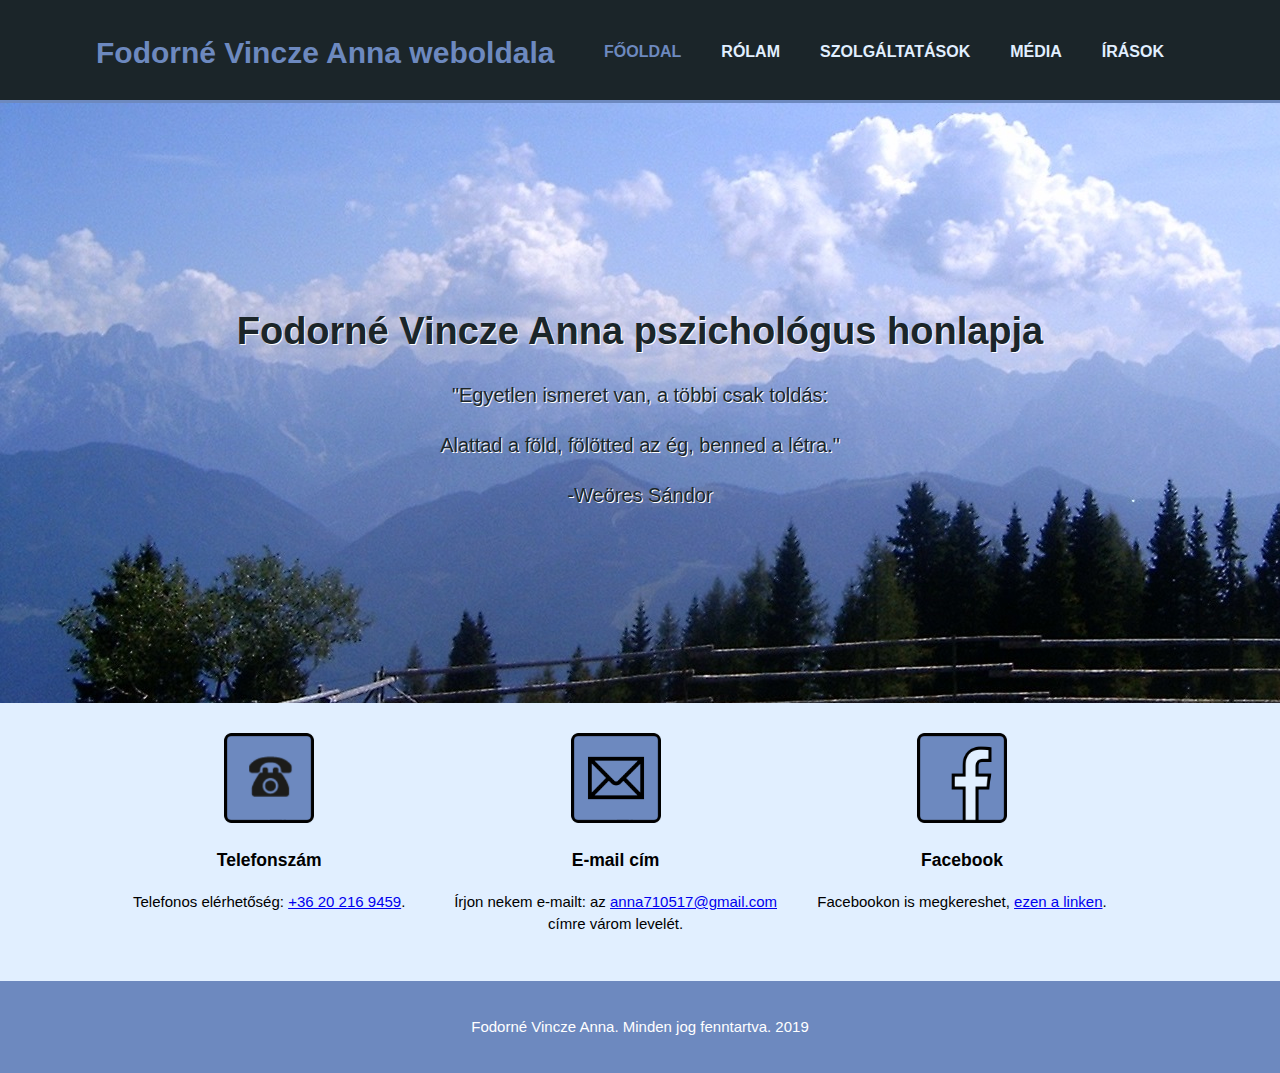
<file: index.html>
<!DOCTYPE html>
<html lang="en" dir="ltr">
  <head>
    <meta charset="utf-8">
    <meta name="viewport" content="width=device-width">
    <meta name="description" content="Gyógyulás daganatos betegeknek">
    <meta name="keywords" content="rák, daganat, Simonton, gyógyulás, pszichológia, pszichológus, segítség">
    <meta name="author" content="Fodorné Vincze Anna">
    <title>Fodorné Vincze Anna weblapja</title>
    <link rel="stylesheet" href="./css/style.css">
  </head>
  <body>
    <header>
      <div class="container">
        <div id="branding">
          <h1><span class="highlight">Fodorné Vincze Anna weboldala</span></h1>
        </div>
        <nav>
          <ul>
            <li class="current"><a href="index.html">Főoldal</a></li>
            <li><a href="rolam.html">Rólam</a></li>
            <li><a href="szolgaltatasok.html">Szolgáltatások</a></li>
            <li><a href="media.html">Média</a></li>
            <li><a href="irasok.html">Írások</a></li>
          </ul>
        </nav>
      </div>
    </header>

    <section id="showcase">
      <div class="container">
        <h1>Fodorné Vincze Anna pszichológus honlapja</h1>
        <p>"Egyetlen ismeret van, a többi csak toldás:</p>
        <p>Alattad a föld, fölötted az ég, benned a létra."</p>
        <p>-Weöres Sándor </p>

      </div>
    </section>

    <section id="boxes">
      <div class="container">
        <div class="box">
          <img src="./img/telefon.png">
          <h3>Telefonszám</h3>
          <p>Telefonos elérhetőség: <a href="tel:+36-20-216-9459">+36 20 216 9459</a>.</p>
        </div>
        <div class="box">
          <img src="./img/email.png">
          <h3>E-mail cím</h3>
          <p>Írjon nekem e-mailt: az <a href="mailto:anna710517@gmail.com" target="_top">anna710517@gmail.com</a> címre várom levelét.</p>
        </div>
        <div class="box">
          <img src="./img/facebook.png">
          <h3>Facebook</h3>
          <p>Facebookon is megkereshet, <a href="https://www.facebook.com/anna.fodornevincze" target="_blank">ezen a linken</a>.</p>
        </div>
      </div>
    </section>
    <footer>
      <p>Fodorné Vincze Anna. Minden jog fenntartva. 2019</P>
    </footer>
  </body>
</html>
</file>
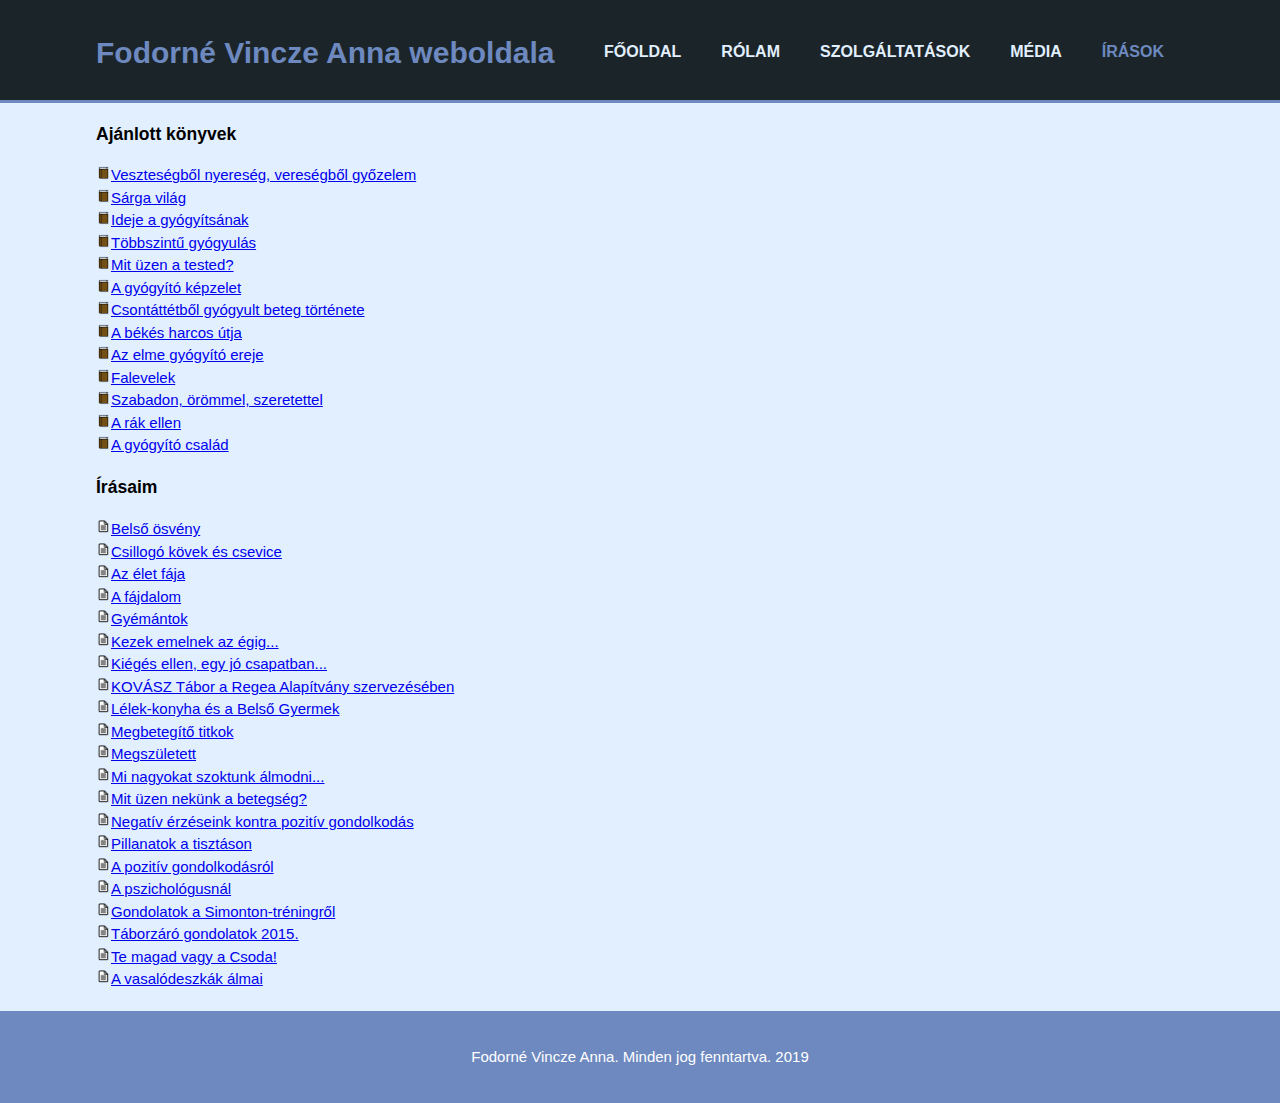
<file: irasok.html>
<!DOCTYPE html>
<html lang="en" dir="ltr">
  <head>
    <meta charset="utf-8">
    <meta name="viewport" content="width=device-width">
    <meta name="description" content="Gyógyulás daganatos betegeknek">
    <meta name="keywords" content="rák, daganat, Simonton, gyógyulás, pszichológia, pszichológus, segítség">
    <meta name="author" content="Fodorné Vincze Anna">
    <title>Fodorné Vincze Anna weblapja</title>
    <link rel="stylesheet" href="./css/style.css">
  </head>
  <body>
    <header>
      <div class="container">
        <div id="branding">
          <h1><span class="highlight">Fodorné Vincze Anna weboldala</span></h1>
        </div>
        <nav>
          <ul>
            <li><a href="index.html">Főoldal</a></li>
            <li><a href="rolam.html">Rólam</a></li>
            <li><a href="szolgaltatasok.html">Szolgáltatások</a></li>
            <li><a href="media.html">Média</a></li>
            <li class="current"><a href="irasok.html">Írások</a></li>
          </ul>
        </nav>
      </div>
    </header>

    <section>
      <div class="container">
            <ul>
              <h3>Ajánlott könyvek</h3>
                <li><a href="./books/ABSS-vesztesegbol.pdf" target="_blank"><img src="./img/book.png" height="15" width="15">Veszteségből nyereség, vereségből győzelem</a></li>
                <li><a href="./books/AS-sargavilag.pdf" target="_blank"><img src="./img/book.png" height="15" width="15">Sárga világ</a></li>
                <li><a href="./books/BB-ideje.pdf" target="_blank"><img src="./img/book.png" height="15" width="15">Ideje a gyógyítsának</a></li>
                <li><a href="./books/BB-tobbszintu.pdf" target="_blank"><img src="./img/book.png" height="15" width="15">Többszintű gyógyulás</a></li>
                <li><a href="./books/BL-mituzen.pdf" target="_blank"><img src="./img/book.png" height="15" width="15">Mit üzen a tested?</a></li>
                <li><a href="./books/CS-gyogyito.pdf" target="_blank"><img src="./img/book.png" height="15" width="15">A gyógyító képzelet</a></li>
                <li><a href="./books/csontattet.pdf" target="_blank"><img src="./img/book.png" height="15" width="15">Csontáttétből gyógyult beteg története</a></li>
                <li><a href="./books/DM-bekesharcos.pdf" target="_blank"><img src="./img/book.png" height="15" width="15">A békés harcos útja</a></li>
                <li><a href="./books/DRH-azelme.pdf" target="_blank"><img src="./img/book.png" height="15" width="15">Az elme gyógyító ereje</a></li>
                <li><a href="./books/falevelek.pdf" target="_blank"><img src="./img/book.png" height="15" width="15">Falevelek</a></li>
                <li><a href="./books/NO-szabadon.pdf" target="_blank"><img src="./img/book.png" height="15" width="15">Szabadon, örömmel, szeretettel</a></li>
                <li><a href="./books/DSS-rakellen.pdf" target="_blank"><img src="./img/book.png" height="15" width="15">A rák ellen</a></li>
                <li><a href="./books/SS-gyogyito.pdf" target="_blank"><img src="./img/book.png" height="15" width="15">A gyógyító család</a></li>
            </ul>
            <ul>
              <h3>Írásaim</h3>
                <li><a href="./writings/belsoosveny.pdf" target="_blank"><img src="./img/page.png" height="15" width="15">Belső ösvény</a></li>
                <li><a href="./writings/csillogokovek.pdf" target="_blank"><img src="./img/page.png" height="15" width="15">Csillogó kövek és csevice</a></li>
                <li><a href="./writings/eletfaja.pdf" target="_blank"><img src="./img/page.png" height="15" width="15">Az élet fája</a></li>
                <li><a href="./writings/fajdalom.pdf" target="_blank"><img src="./img/page.png" height="15" width="15">A fájdalom</a></li>
                <li><a href="./writings/gyemantok.pdf" target="_blank"><img src="./img/page.png" height="15" width="15">Gyémántok</a></li>
                <li><a href="./writings/kezekemelnek.pdf" target="_blank"><img src="./img/page.png" height="15" width="15">Kezek emelnek az égig...</a></li>
                <li><a href="./writings/kiegesellen.pdf" target="_blank"><img src="./img/page.png" height="15" width="15">Kiégés ellen, egy jó csapatban...</a></li>
                <li><a href="./writings/kovasztabor.pdf" target="_blank"><img src="./img/page.png" height="15" width="15">KOVÁSZ Tábor a Regea Alapítvány szervezésében</a></li>
                <li><a href="./writings/lelekkonyha.pdf" target="_blank"><img src="./img/page.png" height="15" width="15">Lélek-konyha és a Belső Gyermek</a></li>
                <li><a href="./writings/megbetegitotitkok.pdf" target="_blank"><img src="./img/page.png" height="15" width="15">Megbetegítő titkok</a></li>
                <li><a href="./writings/megszuletett.pdf" target="_blank"><img src="./img/page.png" height="15" width="15">Megszületett</a></li>
                <li><a href="./writings/minagyokatszoktunk.pdf" target="_blank"><img src="./img/page.png" height="15" width="15">Mi nagyokat szoktunk álmodni...</a></li>
                <li><a href="./writings/mituzen.pdf" target="_blank"><img src="./img/page.png" height="15" width="15">Mit üzen nekünk a betegség?</a></li>
                <li><a href="./writings/negativerzes.pdf" target="_blank"><img src="./img/page.png" height="15" width="15">Negatív érzéseink kontra pozitív gondolkodás</a></li>
                <li><a href="./writings/pillanatok.pdf" target="_blank"><img src="./img/page.png" height="15" width="15">Pillanatok a tisztáson</a></li>
                <li><a href="./writings/pozitivgondolkodas.pdf" target="_blank"><img src="./img/page.png" height="15" width="15">A pozitív gondolkodásról</a></li>
                <li><a href="./writings/pszichologusnal.pdf" target="_blank"><img src="./img/page.png" height="15" width="15">A pszichológusnál</a></li>
                <li><a href="./writings/simonton.pdf" target="_blank"><img src="./img/page.png" height="15" width="15">Gondolatok a Simonton-tréningről</a></li>
                <li><a href="./writings/taborzaro2015.pdf" target="_blank"><img src="./img/page.png" height="15" width="15">Táborzáró gondolatok 2015.</a></li>
                <li><a href="./writings/tevagyacsoda.pdf" target="_blank"><img src="./img/page.png" height="15" width="15">Te magad vagy a Csoda!</a></li>
                <li><a href="./writings/vasalodeszka.pdf" target="_blank"><img src="./img/page.png" height="15" width="15">A vasalódeszkák álmai</a></li>
            </ul>
      </div>
    </section>
    <footer>
      <p>Fodorné Vincze Anna. Minden jog fenntartva. 2019</P>
    </footer>
  </body>
</html>
</file>
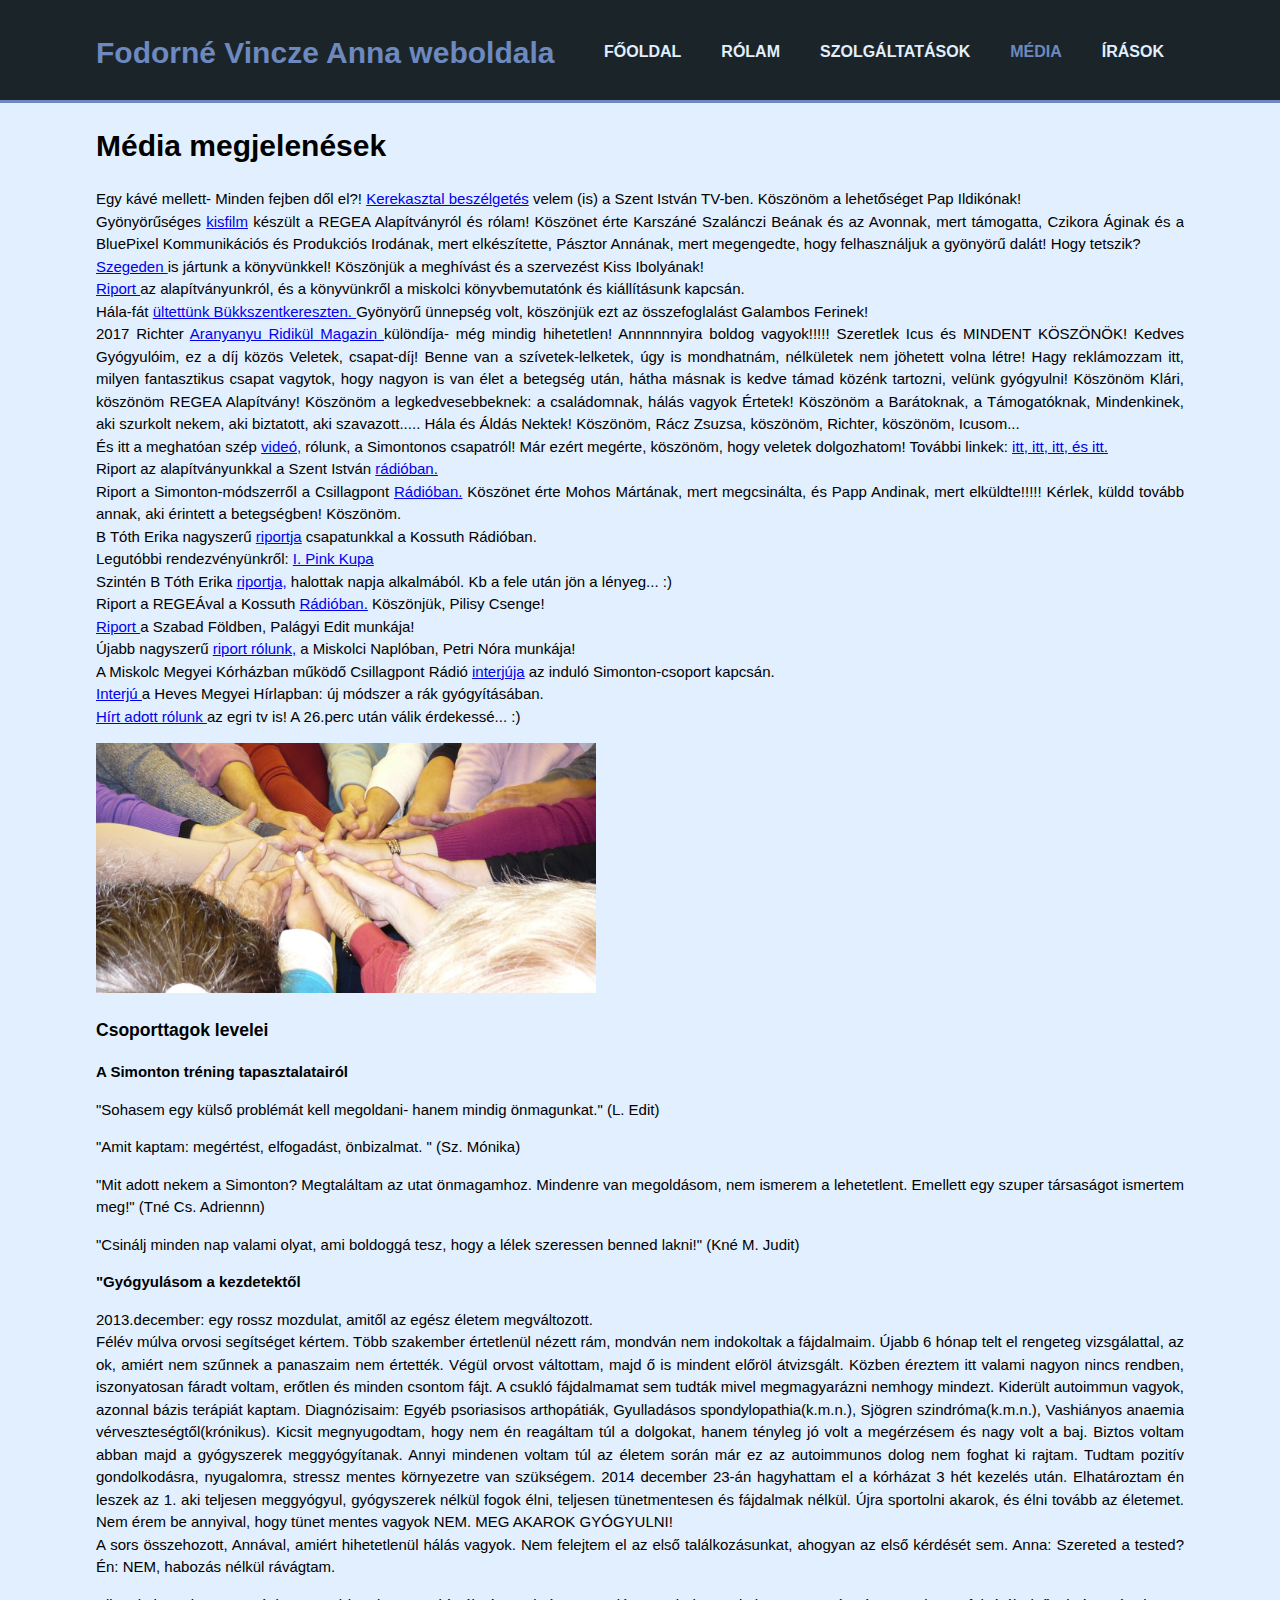
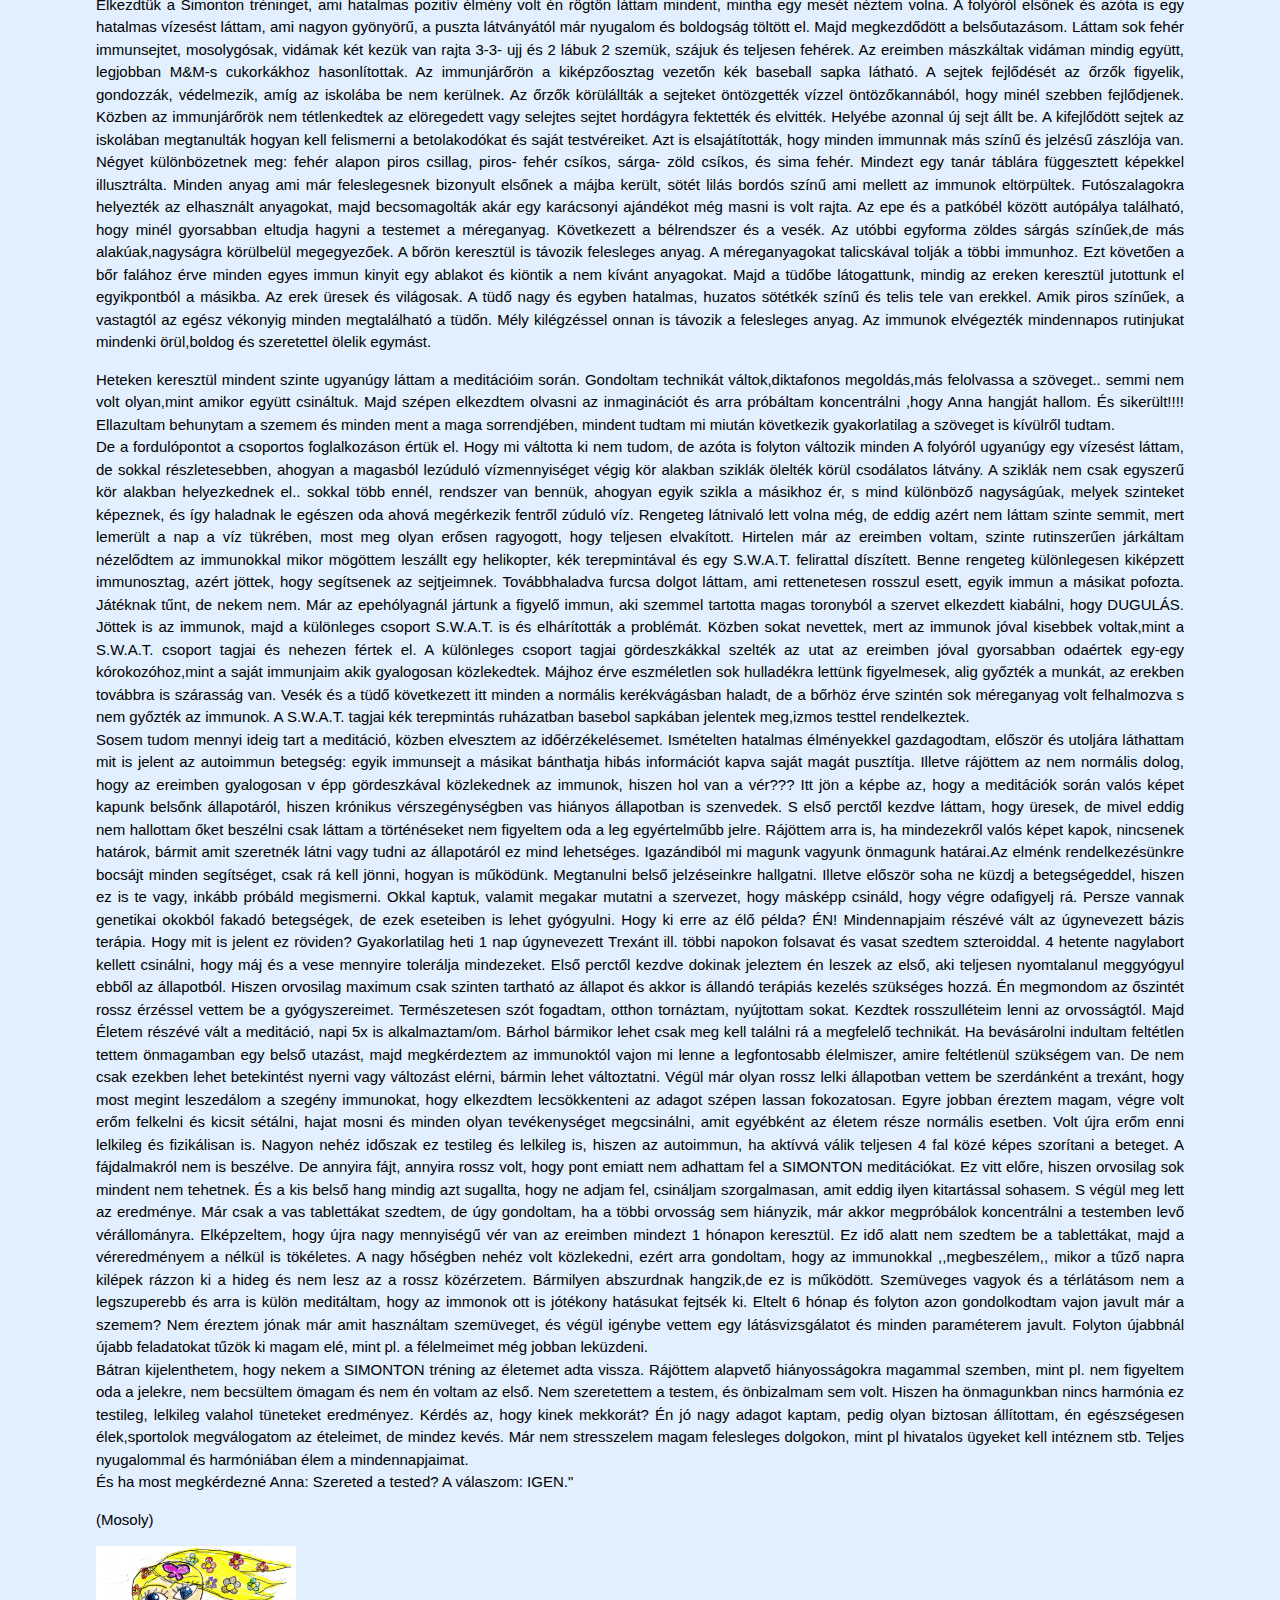
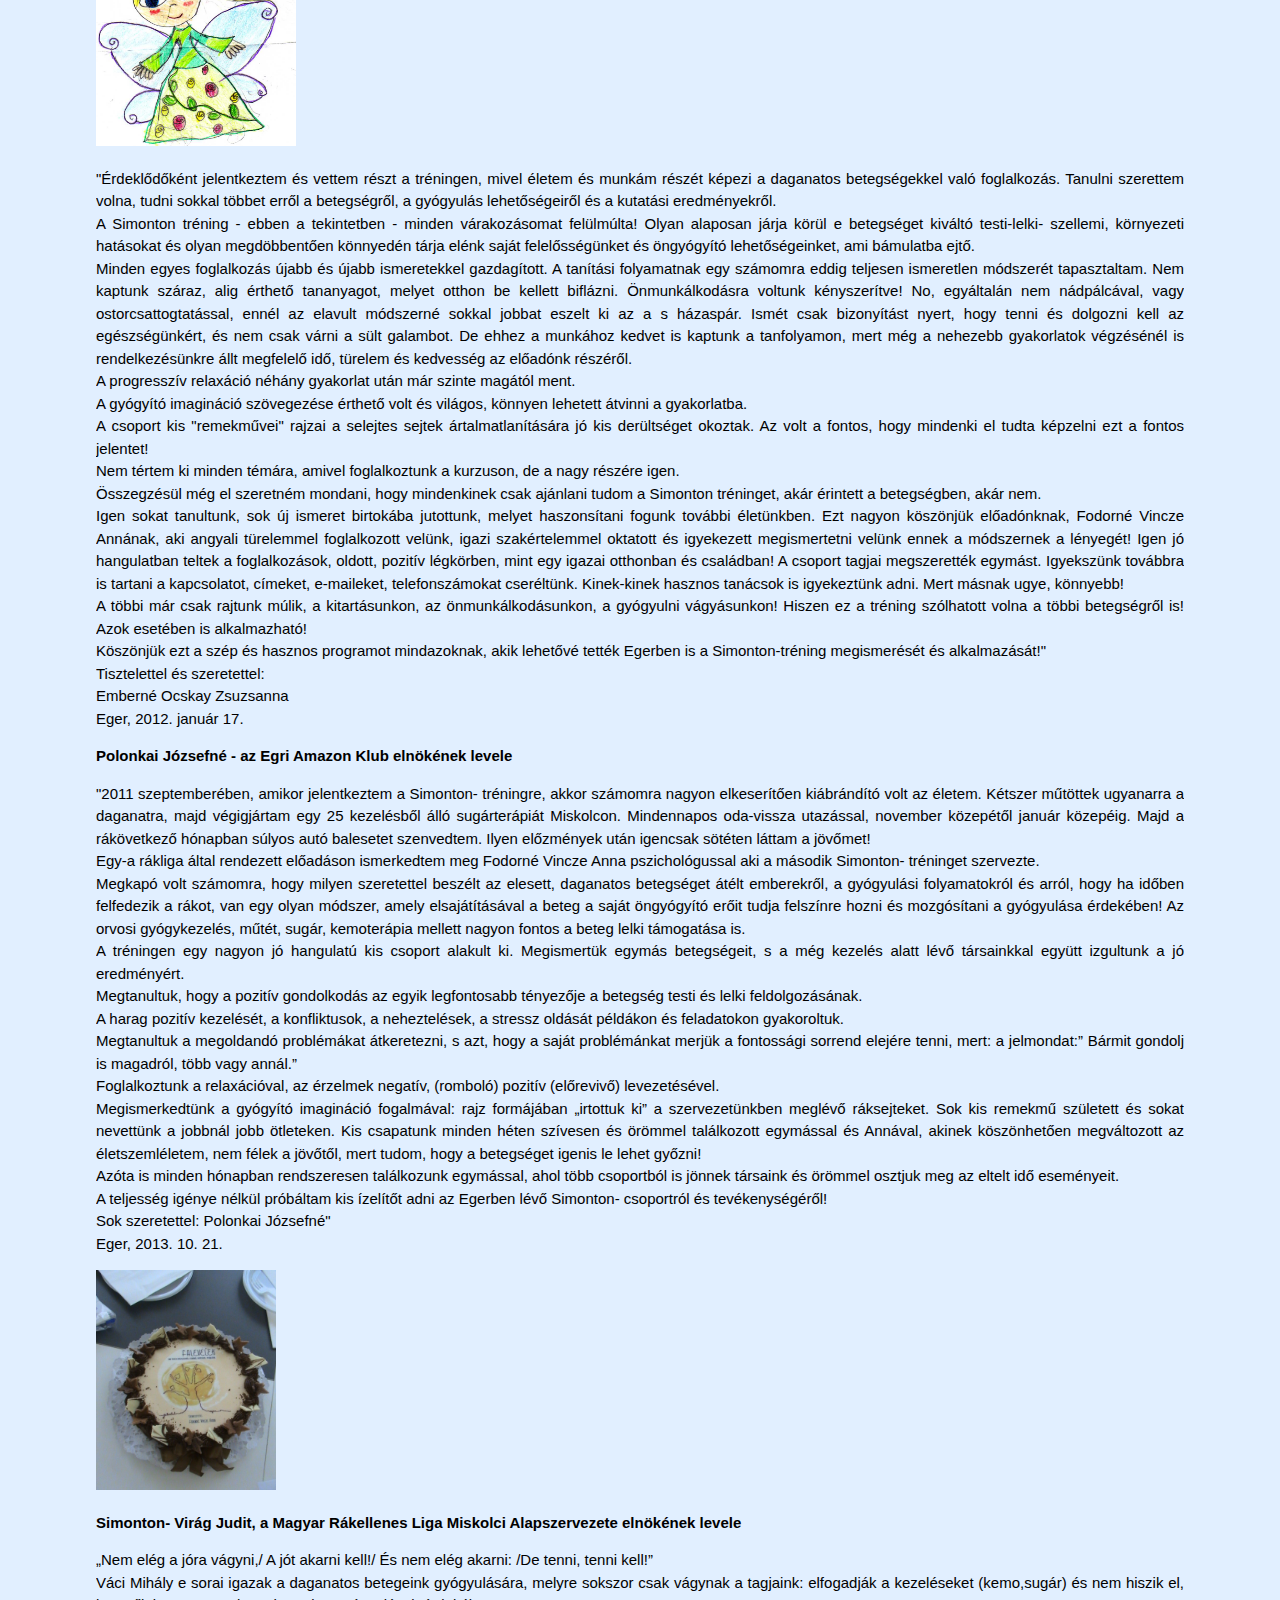
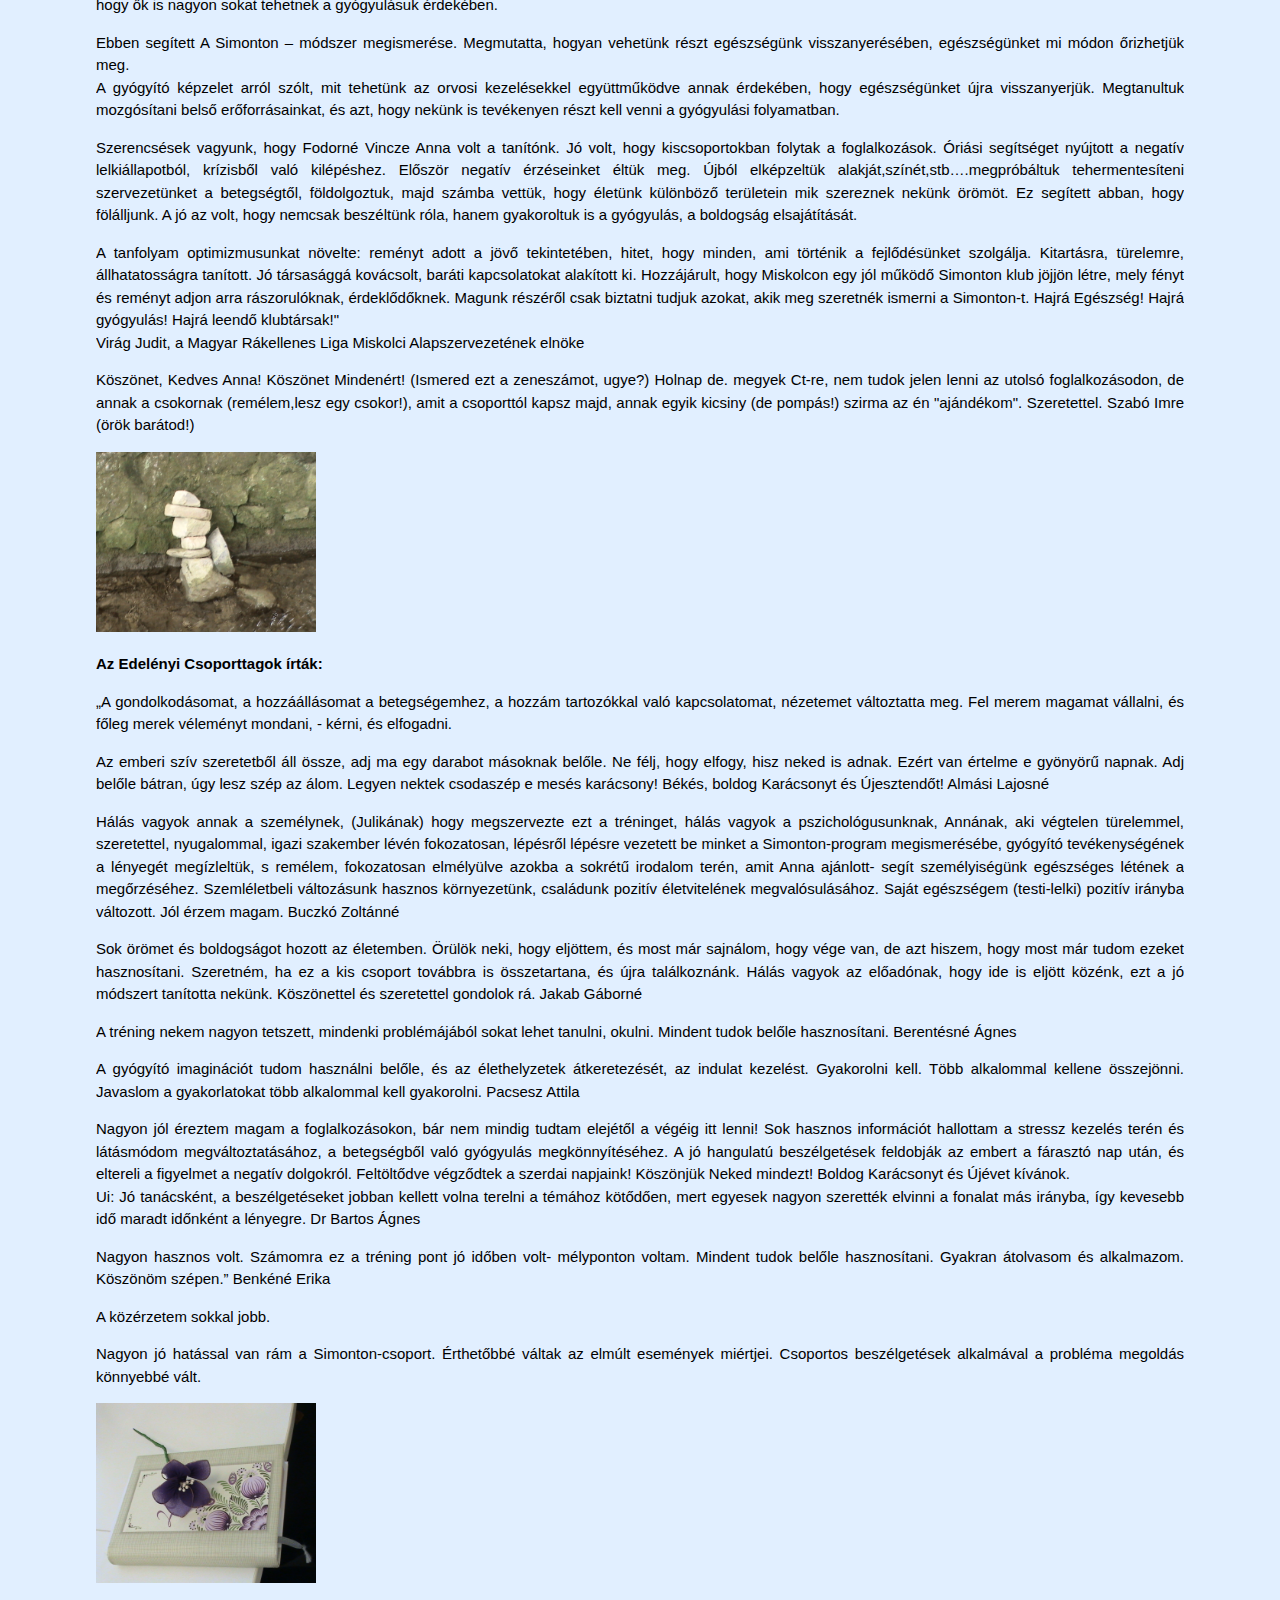
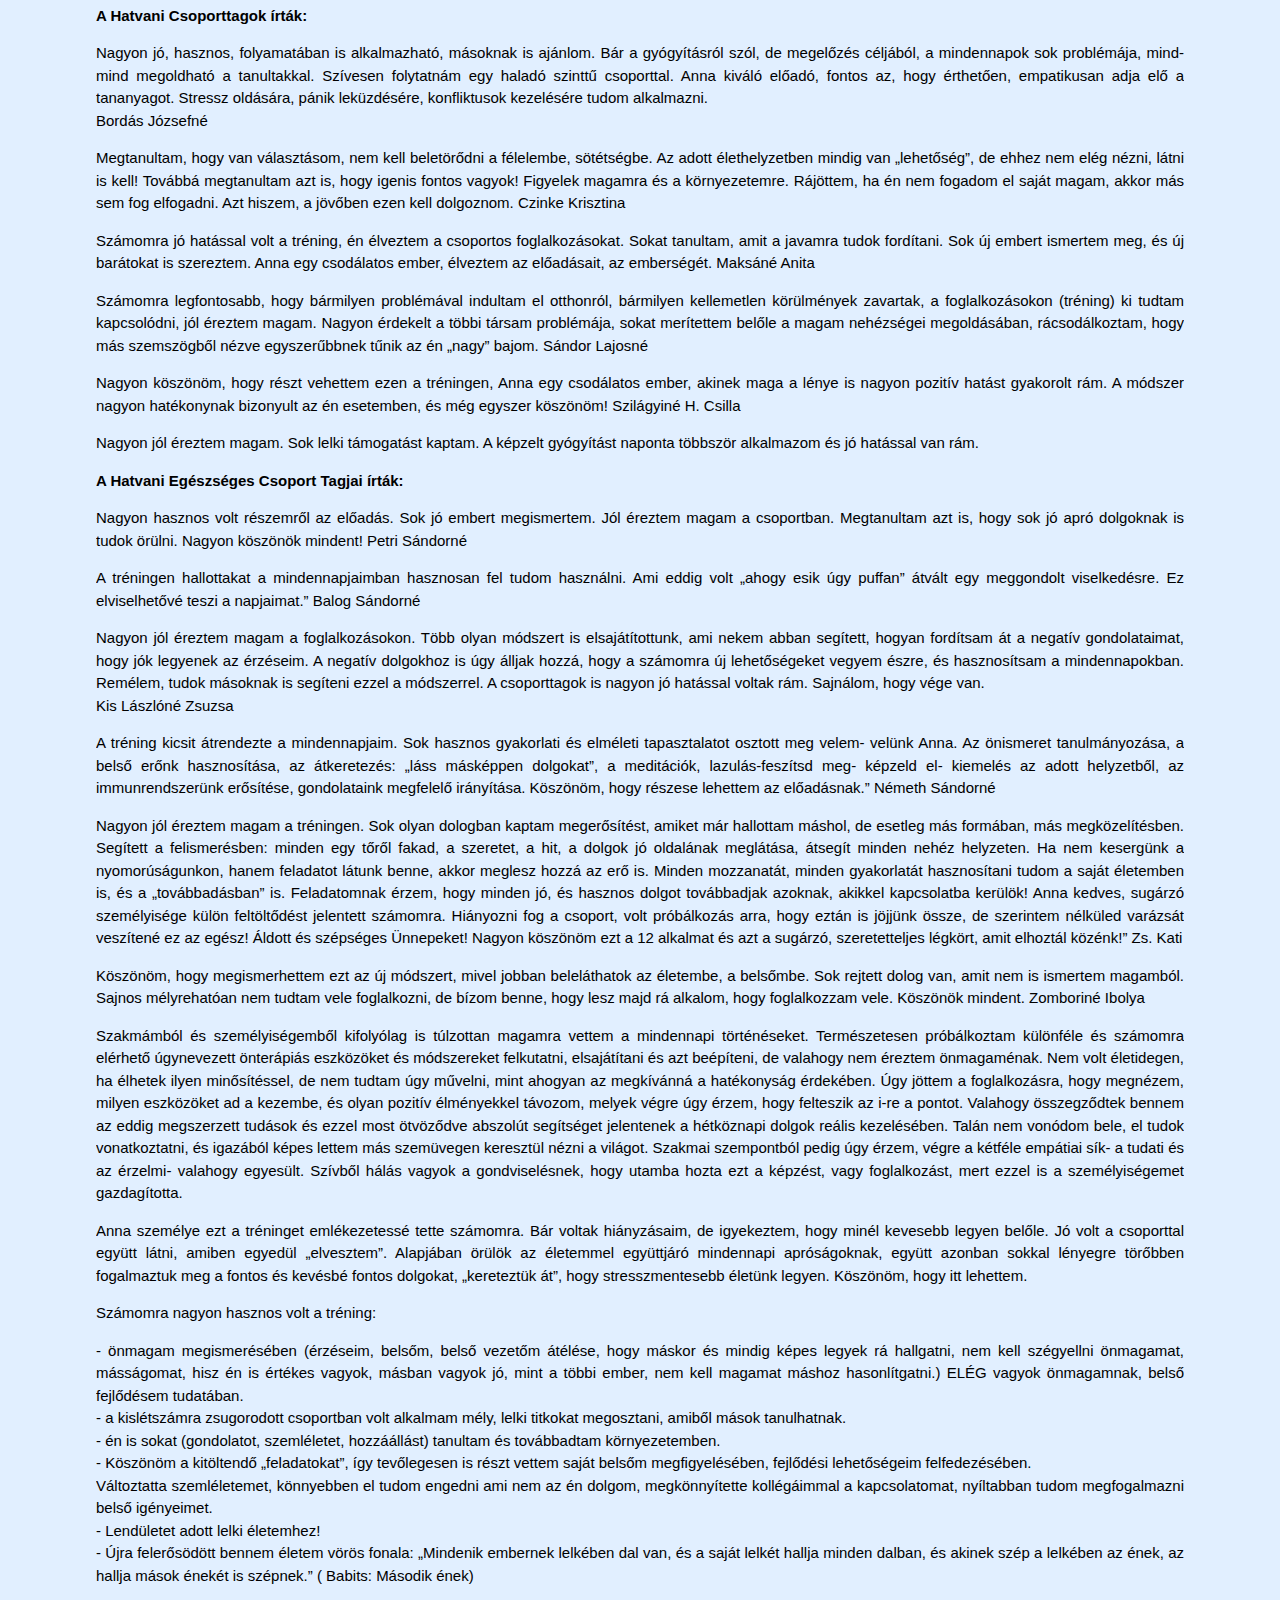
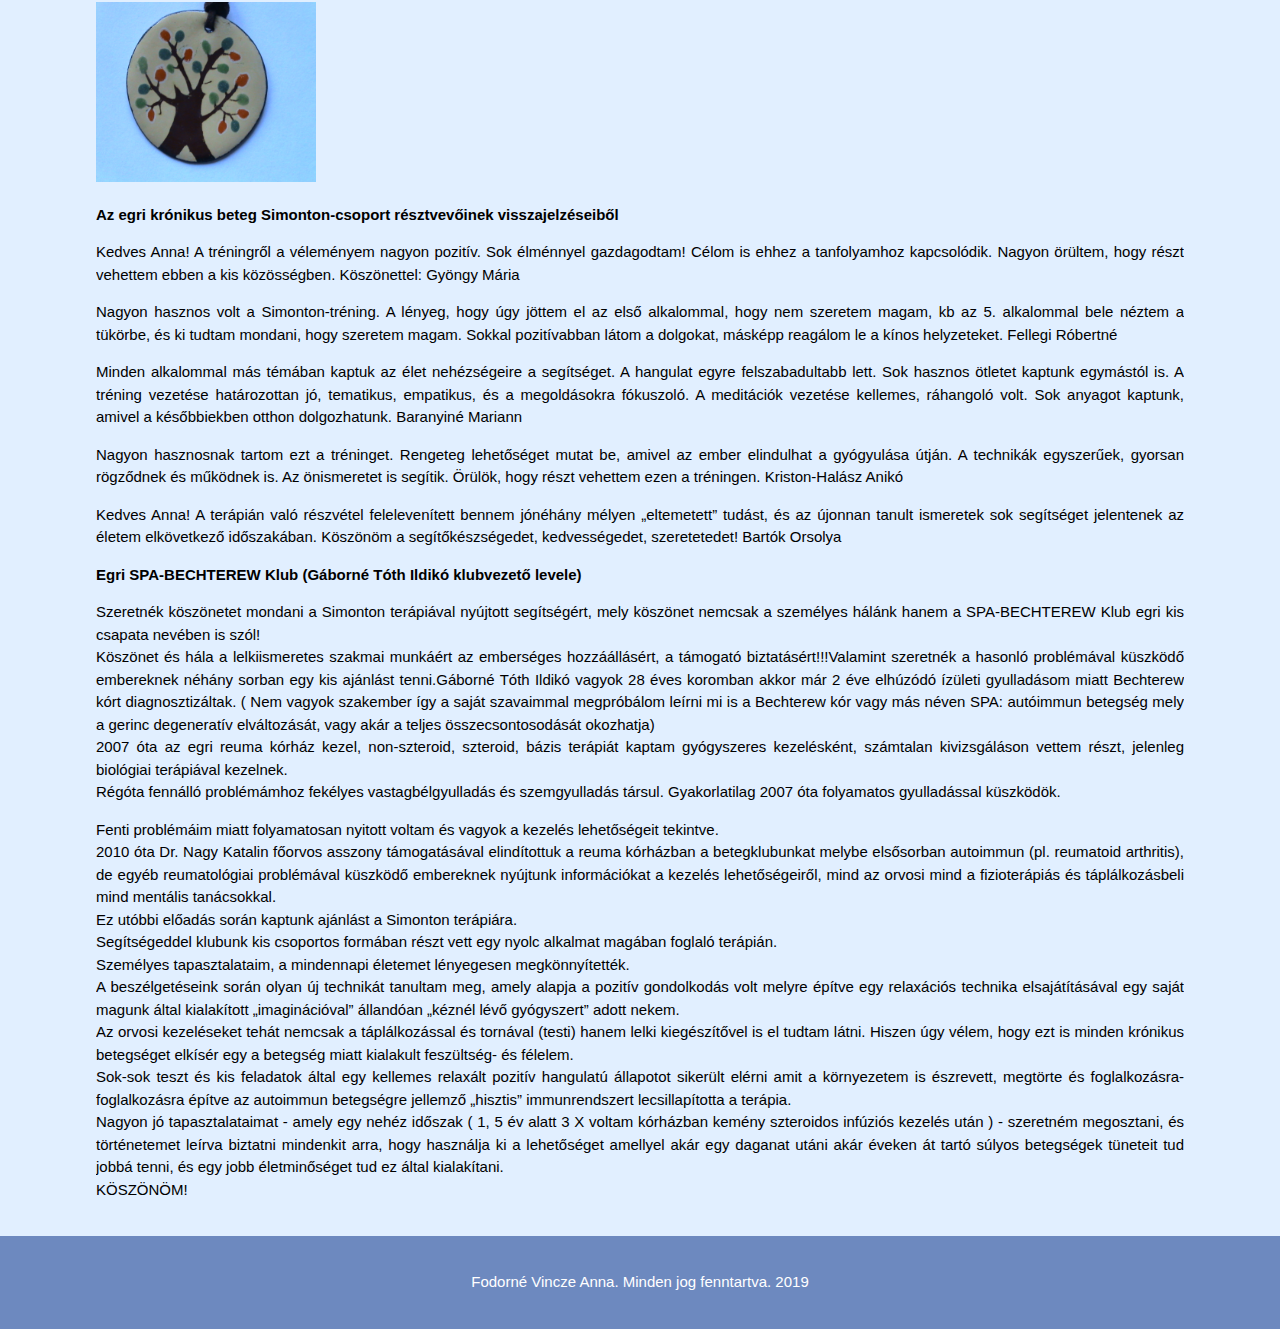
<file: media.html>
<!DOCTYPE html>
<html lang="en" dir="ltr">
  <head>
    <meta charset="utf-8">
    <meta name="viewport" content="width=device-width">
    <meta name="description" content="Gyógyulás daganatos betegeknek">
    <meta name="keywords" content="rák, daganat, Simonton, gyógyulás, pszichológia, pszichológus, segítség">
    <meta name="author" content="Fodorné Vincze Anna">
    <title>Fodorné Vincze Anna weblapja</title>
    <link rel="stylesheet" href="./css/style.css">
  </head>
  <body>
    <header>
      <div class="container">
        <div id="branding">
          <h1><span class="highlight">Fodorné Vincze Anna weboldala</span></h1>
        </div>
        <nav>
          <ul>
            <li><a href="index.html">Főoldal</a></li>
            <li><a href="rolam.html">Rólam</a></li>
            <li><a href="szolgaltatasok.html">Szolgáltatások</a></li>
            <li class="current"><a href="media.html">Média</a></li>
            <li><a href="irasok.html">Írások</a></li>
          </ul>
        </nav>
      </div>
    </header>
    <section>
      <div class="container">
        <article id="main-col">
          <h1><span class="highlight">Média megjelenések</span></h1>
          <li>Egy kávé mellett- Minden fejben dől el?! <a href="https://szentistvantv.hu/egy-kave-mellett/egy-kave-mellett-minden-fejben-dol-el?fbclid=IwAR2Mw1l-644laCHULoROgrkvZWjYN0iqPAMzix7NPoASRZUTzGfFLoaQCTU">Kerekasztal beszélgetés</a> velem (is) a Szent István TV-ben. Köszönöm a lehetőséget Pap Ildikónak!</li>
          <li>Gyönyörűséges <a href="https://www.youtube.com/watch?v=oUClOdz1WaY">kisfilm</a> készült a REGEA Alapítványról és rólam! Köszönet érte Karszáné Szalánczi Beának és az Avonnak, mert támogatta, Czikora Áginak és a BluePixel Kommunikációs és Produkciós Irodának, mert elkészítette, Pásztor Annának, mert megengedte, hogy felhasználjuk a gyönyörű dalát! Hogy tetszik?</li>
          <li><a href="https://www.delmagyar.hu/programok/del-alfold/falevelek/25041/?fbclid=IwAR2dBPYOFGKQIBuOPnvQ1mkHM8cOkDyhQ7irzieMYsKEtVktkBD3qI7nWhU"> Szegeden </a> is jártunk a könyvünkkel! Köszönjük a meghívást és a szervezést Kiss Ibolyának! </li>
          <li><a href="https://minap.hu/atom/147142?fbclid=IwAR0nLh2VscnmZKcpsBV7jCfoHHTP0H6buzW4r46E4k5Ng1hUL5AKBYGiZV4"> Riport </a> az alapítványunkról, és a könyvünkről a miskolci könyvbemutatónk és kiállításunk kapcsán.</li>
          <li> Hála-fát <a href="https://www.youtube.com/watch?v=Vf7tGtl8NBc&fbclid=IwAR1okX5fn-yrxlCQILEglI-HYBO-wxyD_-dp2eRdbK1abN-07lNam6reDJs"> ültettünk Bükkszentkereszten. </a>Gyönyörű ünnepség volt, köszönjük ezt az összefoglalást Galambos Ferinek! </li>
          <li>2017 Richter <a href="http://aranyanyu.hu/dontosok/fodorne-vincze-anna"> Aranyanyu Ridikül Magazin </a> különdíja- még mindig hihetetlen! Annnnnnyira boldog vagyok!!!!! Szeretlek Icus és MINDENT KÖSZÖNÖK! Kedves Gyógyulóim, ez a díj közös Veletek, csapat-díj! Benne van a szívetek-lelketek, úgy is mondhatnám, nélkületek nem jöhetett volna létre! Hagy reklámozzam itt, milyen fantasztikus csapat vagytok, hogy nagyon is van élet a betegség után, hátha másnak is kedve támad közénk tartozni, velünk gyógyulni! Köszönöm Klári, köszönöm REGEA Alapítvány! Köszönöm a legkedvesebbeknek: a családomnak, hálás vagyok Értetek! Köszönöm a Barátoknak, a Támogatóknak, Mindenkinek, aki szurkolt nekem, aki biztatott, aki szavazott..... Hála és Áldás Nektek! Köszönöm, Rácz Zsuzsa, köszönöm,  Richter, köszönöm, Icusom...</li>
          <li> És itt a meghatóan szép <a href=" https://www.youtube.com/watch?v=gmukGOQQLf0"> videó,</a> rólunk, a Simontonos csapatról! Már ezért megérte, köszönöm, hogy veletek dolgozhatom! További linkek: <a href="http://aranyanyu.hu/hirek/fodorne-vincze-anna-mesel-a-munkajarol">itt, </a><a href="https://www.eszak.hu/megyei-korkep/2017/10/24/a-szorongas-helyere-orompalantakat-ultet.eszak?fbclid=IwAR14TJJR0meaQFzNn9Q5esd4_LjCnrBqgkQDZACLSCMsdNaJZaEDliTwu7I">itt, </a><a href=" http://www.10kerkult.hu/kobanya-mindennapok/10-egeszsegugy/10616-aranyanyura-lapot-huzott-a-richter.html?fbclid=IwAR2tr82gDWD123Ss9kv5HStgik_p-g-ojXKkdzHumU2yJQswHbTsyuTeJog">itt, </a><a href="https://www.ridikul.hu/siker/cikk/2017/11/17/kilenc-no-vehette-at-iden-is-az-aranyanyu-dijat/?fbclid=IwAR0OjNVyAOqddHZgvpcYtf9NrZ4fJdtlqWPeCkW-7VWGC6DUGUHTF1mBpA8
          "> és itt.</a></li>
          <li> Riport az alapítványunkkal a Szent István <a href="https://drive.google.com/file/d/1kqXZB6aIF6UDgR_tsINqqEcwjHquNOxF/view"> rádióban.</a></li>
          <li> Riport a Simonton-módszerről a Csillagpont <a href="https://www.csillagpontradio.hu/hu/2017/11/02/hitet-adni-a-gyogyulashoz-richter-aranyanyu-dijra-jeloltek-a-terapeutat">Rádióban.</a> Köszönet érte Mohos Mártának, mert megcsinálta, és Papp Andinak, mert elküldte!!!!! Kérlek, küldd tovább annak, aki érintett a betegségben! Köszönöm. </li>
          <li> B Tóth Erika nagyszerű <a href="https://www.mediaklikk.hu/radio-lejatszo-kossuth/?date=2017-10-10_09:00:00&enddate=2017-10-10_11:00:00&ch=mr1">riportja</a> csapatunkkal a Kossuth Rádióban.</li>
          <li> Legutóbbi rendezvényünkről: <a href=" http://minap.hu/cikkek/kezilabdaval-mellrak-ellen-pink-kupa-hermanban-kepgaleriaval">I. Pink Kupa</a></li>
          <li>Szintén B Tóth Erika <a href="https://www.mediaklikk.hu/radio-lejatszo-kossuth/?date=2017-11-02_09:00:00&ch=mr1 ">riportja,</a> halottak napja alkalmából. Kb a fele után jön a lényeg... :)</li>
          <li>Riport a REGEÁval a Kossuth <a href="https://www.mediaklikk.hu/radio-lejatszo-kossuth/?date=2018-02-11_09%3A07%3A00&en "> Rádióban.</a> Köszönjük, Pilisy Csenge!</li>
          <li><a href="http://www.szabadfold.hu/csalad/belso_kepek_mozija">Riport </a> a Szabad Földben, Palágyi Edit munkája!</li>
          <li>Újabb nagyszerű <a href="http://minap.hu/cikkek/csoportfoglalkozasok-daganatosoknak-nem-varotermi-panaszkodas-hanem-jo-hangulatddate=2018-02-11_10%3A00%3A00&ch=mr1"> riport rólunk,</a> a Miskolci Naplóban, Petri Nóra munkája!</li>
          <li>A Miskolc Megyei Kórházban működő Csillagpont Rádió <a href="http://www.csillagpontradio.hu/mediatar/Beteg-Halo/2/#media142
          ">interjúja</a> az induló Simonton-csoport kapcsán.</li>
          <li><a href="http://www.heol.hu/heves/kozelet/gondolatainkkal-is-gyogyithatunk-422114"> Interjú </a> a Heves Megyei Hírlapban: új módszer a rák gyógyításában.</li>
          <li><a href="http://www.tveger.hu/egri-magazin-2015-10-19/"> Hírt adott rólunk </a> az egri tv is! A 26.perc után válik érdekessé... :)</li>
          <p><img src="./img/tagolas/kezfogas.jpg" width="500" height="250" float:left></p>
          <h3>Csoporttagok levelei</h3>
          <p><b>A Simonton tréning tapasztalatairól</b></p>
          <p>"Sohasem egy külső problémát kell megoldani- hanem mindig önmagunkat." (L. Edit)</p>
          <p>"Amit kaptam: megértést, elfogadást, önbizalmat. " (Sz. Mónika)</p>
          <p>"Mit adott nekem a Simonton? Megtaláltam az utat önmagamhoz. Mindenre van megoldásom, nem ismerem a lehetetlent. Emellett egy szuper társaságot ismertem meg!" (Tné Cs. Adriennn)</p>
          <p>"Csinálj minden nap valami olyat, ami boldoggá tesz, hogy a lélek szeressen benned lakni!" (Kné M. Judit)</p>
          <p><b>"Gyógyulásom a kezdetektől</b></p>
          <p>2013.december: egy rossz mozdulat, amitől az egész életem megváltozott.<br>
          Félév múlva orvosi segítséget kértem. Több szakember értetlenül nézett rám, mondván nem indokoltak a fájdalmaim. Újabb 6 hónap telt el rengeteg vizsgálattal, az ok, amiért nem szűnnek a panaszaim nem értették. Végül orvost váltottam, majd ő is mindent előröl átvizsgált. Közben éreztem itt valami nagyon nincs rendben, iszonyatosan fáradt voltam, erőtlen és minden csontom fájt. A csukló fájdalmamat sem tudták mivel megmagyarázni nemhogy mindezt. Kiderült autoimmun vagyok, azonnal bázis terápiát kaptam. Diagnózisaim: Egyéb psoriasisos arthopátiák, Gyulladásos spondylopathia(k.m.n.), Sjögren szindróma(k.m.n.), Vashiányos anaemia vérveszteségtől(krónikus). Kicsit megnyugodtam, hogy nem én reagáltam túl a dolgokat, hanem tényleg jó volt a megérzésem és nagy volt a baj. Biztos voltam abban majd a gyógyszerek meggyógyítanak. Annyi mindenen voltam túl az életem során már ez az autoimmunos dolog nem foghat ki rajtam. Tudtam pozitív gondolkodásra, nyugalomra, stressz mentes környezetre van szükségem. 2014 december 23-án hagyhattam el a kórházat 3 hét kezelés után. Elhatároztam én leszek az 1. aki teljesen meggyógyul, gyógyszerek nélkül fogok élni, teljesen tünetmentesen és fájdalmak nélkül. Újra sportolni akarok, és élni tovább az életemet. Nem érem be annyival, hogy tünet mentes vagyok NEM. MEG AKAROK GYÓGYULNI!<br>
          A sors összehozott, Annával, amiért hihetetlenül hálás vagyok. Nem felejtem el az első találkozásunkat, ahogyan az első kérdését sem.  Anna: Szereted a tested? Én: NEM, habozás nélkül rávágtam.</p>
          <p>Elkezdtük a Simonton tréninget, ami hatalmas pozitív élmény volt én rögtön láttam mindent, mintha egy mesét néztem volna. A folyóról elsőnek és azóta is egy hatalmas vízesést láttam, ami nagyon gyönyörű, a puszta látványától már nyugalom és boldogság töltött el. Majd megkezdődött a belsőutazásom. Láttam sok fehér immunsejtet, mosolygósak, vidámak két kezük van rajta 3-3- ujj és 2 lábuk 2 szemük, szájuk és teljesen fehérek. Az ereimben mászkáltak vidáman mindig együtt, legjobban M&M-s cukorkákhoz hasonlítottak. Az immunjárőrön a kiképzőosztag vezetőn kék baseball sapka látható. A sejtek fejlődését az őrzők figyelik, gondozzák, védelmezik, amíg az iskolába be nem kerülnek. Az őrzők körülállták a sejteket öntözgették vízzel öntözőkannából, hogy minél szebben fejlődjenek. Közben az immunjárőrök nem tétlenkedtek az elöregedett vagy selejtes sejtet hordágyra fektették és elvitték. Helyébe azonnal új sejt állt be. A kifejlődött sejtek az iskolában megtanulták hogyan kell felismerni a betolakodókat és saját testvéreiket. Azt is elsajátították, hogy minden immunnak más színű és jelzésű zászlója van. Négyet különbözetnek meg: fehér alapon piros csillag, piros- fehér csíkos, sárga- zöld csíkos, és sima fehér. Mindezt egy tanár táblára függesztett képekkel illusztrálta. Minden anyag ami már feleslegesnek bizonyult elsőnek a májba került, sötét lilás bordós színű ami mellett az immunok eltörpültek. Futószalagokra helyezték az elhasznált anyagokat, majd becsomagolták akár egy karácsonyi ajándékot még masni is volt rajta. Az epe és a patkóbél között autópálya található, hogy minél gyorsabban eltudja hagyni a testemet a méreganyag. Következett a bélrendszer és a vesék. Az utóbbi egyforma zöldes sárgás színűek,de más alakúak,nagyságra körülbelül megegyezőek. A bőrön keresztül is távozik felesleges anyag. A méreganyagokat talicskával tolják a többi immunhoz. Ezt követően a bőr falához érve minden egyes immun kinyit egy ablakot és kiöntik a nem kívánt anyagokat. Majd a tüdőbe látogattunk, mindig az ereken keresztül jutottunk el egyikpontból a másikba. Az erek üresek és világosak. A tüdő nagy és egyben hatalmas, huzatos sötétkék színű és telis tele van erekkel. Amik piros színűek, a vastagtól az egész vékonyig minden megtalálható a tüdőn. Mély kilégzéssel onnan is távozik a felesleges anyag. Az immunok elvégezték mindennapos rutinjukat mindenki örül,boldog és szeretettel ölelik egymást.</p>
          <p>Heteken keresztül mindent szinte ugyanúgy láttam a meditációim során. Gondoltam technikát váltok,diktafonos megoldás,más felolvassa a szöveget.. semmi nem volt olyan,mint amikor együtt csináltuk. Majd szépen elkezdtem olvasni az inmaginációt és arra próbáltam koncentrálni ,hogy Anna hangját hallom. És sikerült!!!! Ellazultam behunytam a szemem és minden ment a maga sorrendjében, mindent tudtam mi miután következik gyakorlatilag a szöveget is kívülről tudtam.<br>
          De a fordulópontot a csoportos foglalkozáson értük el. Hogy mi váltotta ki nem tudom, de azóta is folyton változik minden A folyóról ugyanúgy egy vízesést láttam, de sokkal részletesebben, ahogyan a magasból lezúduló vízmennyiséget végig kör alakban sziklák ölelték körül csodálatos látvány. A sziklák nem csak egyszerű kör alakban helyezkednek el.. sokkal több ennél, rendszer van bennük, ahogyan egyik szikla a másikhoz ér, s mind különböző nagyságúak, melyek szinteket képeznek, és így haladnak le egészen oda ahová megérkezik fentről zúduló víz. Rengeteg látnivaló lett volna még, de eddig azért nem láttam szinte semmit, mert lemerült a nap a víz tükrében, most meg olyan erősen ragyogott, hogy teljesen elvakított. Hirtelen már az ereimben voltam, szinte rutinszerűen járkáltam nézelődtem az immunokkal mikor mögöttem leszállt egy helikopter, kék terepmintával és egy S.W.A.T. felirattal díszített. Benne rengeteg különlegesen kiképzett immunosztag, azért jöttek, hogy segítsenek az sejtjeimnek. Továbbhaladva furcsa dolgot láttam, ami rettenetesen rosszul esett, egyik immun a másikat pofozta. Játéknak tűnt, de nekem nem. Már az epehólyagnál jártunk a figyelő immun, aki szemmel tartotta magas toronyból a szervet elkezdett kiabálni, hogy DUGULÁS. Jöttek is az immunok, majd a különleges csoport S.W.A.T. is és elhárították a problémát. Közben sokat nevettek, mert az immunok jóval kisebbek voltak,mint a S.W.A.T. csoport tagjai és nehezen fértek el. A különleges csoport tagjai gördeszkákkal szelték az utat az ereimben jóval gyorsabban odaértek egy-egy kórokozóhoz,mint a saját immunjaim akik gyalogosan közlekedtek. Májhoz érve eszméletlen sok hulladékra lettünk figyelmesek, alig győzték a munkát, az erekben továbbra is szárasság van. Vesék és a tüdő következett itt minden a normális kerékvágásban haladt, de a bőrhöz érve szintén sok méreganyag volt felhalmozva s nem győzték az immunok. A S.W.A.T. tagjai kék terepmintás ruházatban basebol sapkában jelentek meg,izmos testtel rendelkeztek.<br>
          Sosem tudom mennyi ideig tart a meditáció, közben elvesztem az időérzékelésemet. Ismételten hatalmas élményekkel gazdagodtam, először és utoljára láthattam mit is jelent az autoimmun betegség: egyik immunsejt a másikat bánthatja hibás információt kapva saját magát pusztítja. Illetve rájöttem az nem normális dolog, hogy az ereimben gyalogosan v épp gördeszkával közlekednek az immunok, hiszen hol van a vér??? Itt jön a képbe az, hogy a meditációk során valós képet kapunk belsőnk állapotáról, hiszen krónikus vérszegénységben vas hiányos állapotban is szenvedek. S első perctől kezdve láttam, hogy üresek, de mivel eddig nem hallottam őket beszélni csak láttam a történéseket nem figyeltem oda a leg egyértelműbb jelre. Rájöttem arra is, ha mindezekről valós képet kapok, nincsenek határok, bármit amit szeretnék látni vagy tudni az állapotáról ez mind lehetséges. Igazándiból mi magunk vagyunk önmagunk határai.Az elménk rendelkezésünkre bocsájt minden segítséget, csak rá kell jönni, hogyan is működünk. Megtanulni belső jelzéseinkre hallgatni. Illetve először soha ne küzdj a betegségeddel, hiszen ez is te vagy, inkább próbáld megismerni. Okkal kaptuk, valamit megakar mutatni a szervezet, hogy másképp csináld, hogy végre odafigyelj rá. Persze vannak genetikai okokból fakadó betegségek, de ezek eseteiben is lehet gyógyulni. Hogy ki erre az élő példa? ÉN! Mindennapjaim részévé vált az úgynevezett bázis terápia. Hogy mit is jelent ez röviden? Gyakorlatilag heti 1 nap úgynevezett Trexánt ill. többi napokon folsavat és vasat szedtem szteroiddal. 4 hetente nagylabort kellett csinálni, hogy máj és a vese mennyire tolerálja mindezeket. Első perctől kezdve dokinak jeleztem én leszek az első, aki teljesen nyomtalanul meggyógyul ebből az állapotból. Hiszen orvosilag maximum csak szinten tartható az állapot és akkor is állandó terápiás kezelés szükséges hozzá. Én megmondom az őszintét rossz érzéssel vettem be a gyógyszereimet. Természetesen szót fogadtam, otthon tornáztam, nyújtottam sokat. Kezdtek rosszulléteim lenni az orvosságtól. Majd Életem részévé vált a meditáció, napi 5x is alkalmaztam/om. Bárhol bármikor lehet csak meg kell találni rá a megfelelő technikát. Ha bevásárolni indultam feltétlen tettem önmagamban egy belső utazást, majd megkérdeztem az immunoktól vajon mi lenne a legfontosabb élelmiszer, amire feltétlenül szükségem van. De nem csak ezekben lehet betekintést nyerni vagy változást elérni, bármin lehet változtatni. Végül már olyan rossz lelki állapotban vettem be szerdánként a trexánt, hogy most megint leszedálom a szegény immunokat, hogy elkezdtem lecsökkenteni az adagot szépen lassan fokozatosan. Egyre jobban éreztem magam, végre volt erőm felkelni és kicsit sétálni, hajat mosni és minden olyan tevékenységet megcsinálni, amit egyébként az életem része normális esetben. Volt újra erőm enni lelkileg és fizikálisan is. Nagyon nehéz időszak ez testileg és lelkileg is, hiszen az autoimmun, ha aktívvá válik teljesen 4 fal közé képes szorítani a beteget. A fájdalmakról nem is beszélve. De annyira fájt, annyira rossz volt, hogy pont emiatt nem adhattam fel a SIMONTON meditációkat. Ez vitt előre, hiszen orvosilag sok mindent nem tehetnek. És a kis belső hang mindig azt sugallta, hogy ne adjam fel, csináljam szorgalmasan, amit eddig ilyen kitartással sohasem. S végül meg lett az eredménye. Már csak a vas tablettákat szedtem, de úgy gondoltam, ha a többi orvosság sem hiányzik, már akkor megpróbálok koncentrálni a testemben levő vérállományra. Elképzeltem, hogy újra nagy mennyiségű vér van az ereimben mindezt 1 hónapon keresztül. Ez idő alatt nem szedtem be a tablettákat, majd a véreredményem a nélkül is tökéletes. A nagy hőségben nehéz volt közlekedni, ezért arra gondoltam, hogy az immunokkal ,,megbeszélem,, mikor a tűző napra kilépek rázzon ki a hideg és nem lesz az a rossz közérzetem. Bármilyen abszurdnak hangzik,de ez is működött. Szemüveges vagyok és a térlátásom nem a legszuperebb és arra is külön meditáltam, hogy az immonok ott is jótékony hatásukat fejtsék ki. Eltelt 6 hónap és folyton azon gondolkodtam vajon javult már a szemem? Nem éreztem jónak már amit használtam szemüveget, és végül igénybe vettem egy látásvizsgálatot és minden paraméterem javult. Folyton újabbnál újabb feladatokat tűzök ki magam elé, mint pl. a félelmeimet még jobban leküzdeni.<br>
          Bátran kijelenthetem, hogy nekem a SIMONTON tréning az életemet adta vissza. Rájöttem alapvető hiányosságokra magammal szemben, mint pl. nem figyeltem oda a jelekre, nem becsültem ömagam és nem én voltam az első. Nem szeretettem a testem, és önbizalmam sem volt. Hiszen ha önmagunkban nincs harmónia ez testileg, lelkileg valahol tüneteket eredményez. Kérdés az, hogy kinek mekkorát? Én jó nagy adagot kaptam, pedig olyan biztosan állítottam, én egészségesen élek,sportolok megválogatom az ételeimet, de mindez kevés. Már nem stresszelem magam felesleges dolgokon, mint pl hivatalos ügyeket kell intéznem stb. Teljes nyugalommal és harmóniában élem a mindennapjaimat.<br>
          És ha most megkérdezné Anna: Szereted a tested? A válaszom: IGEN."</p>
          <p>(Mosoly)</p>
          <p><img src="./img/tagolas/babarajz.jpg" width="200" height="200" float:left></p>
          <p>"Érdeklődőként jelentkeztem és vettem részt a tréningen, mivel életem és munkám részét képezi a daganatos betegségekkel való foglalkozás. Tanulni szerettem volna, tudni sokkal többet erről a betegségről, a gyógyulás lehetőségeiről és a kutatási eredményekről.<br>
          A Simonton tréning - ebben a tekintetben - minden várakozásomat felülmúlta! Olyan alaposan járja körül e betegséget kiváltó testi-lelki- szellemi, környezeti hatásokat és olyan megdöbbentően könnyedén tárja elénk saját felelősségünket és öngyógyító lehetőségeinket, ami bámulatba ejtő.<br>
          Minden egyes foglalkozás újabb és újabb ismeretekkel gazdagított. A tanítási folyamatnak egy számomra eddig teljesen ismeretlen módszerét tapasztaltam. Nem kaptunk száraz, alig érthető tananyagot, melyet otthon be kellett biflázni. Önmunkálkodásra voltunk kényszerítve! No, egyáltalán nem nádpálcával, vagy ostorcsattogtatással, ennél az elavult módszerné sokkal jobbat eszelt ki az a s házaspár. Ismét csak bizonyítást nyert, hogy tenni és dolgozni kell az egészségünkért, és nem csak várni a sült galambot. De ehhez a munkához kedvet is kaptunk a tanfolyamon, mert még a nehezebb gyakorlatok végzésénél is rendelkezésünkre állt megfelelő idő, türelem és kedvesség az előadónk részéről.<br>
          A progresszív relaxáció néhány gyakorlat után már szinte magától ment.<br>
          A gyógyító imagináció szövegezése érthető volt és világos, könnyen lehetett átvinni a gyakorlatba.<br>
          A csoport kis "remekművei" rajzai a selejtes sejtek ártalmatlanítására jó kis derültséget okoztak. Az volt a fontos, hogy mindenki el tudta képzelni ezt a fontos jelentet!<br>
          Nem tértem ki minden témára, amivel foglalkoztunk a kurzuson, de a nagy részére igen.<br>
          Összegzésül még el szeretném mondani, hogy mindenkinek csak ajánlani tudom a Simonton tréninget, akár érintett a betegségben, akár nem.<br>
          Igen sokat tanultunk, sok új ismeret birtokába jutottunk, melyet haszonsítani fogunk további életünkben. Ezt nagyon köszönjük előadónknak, Fodorné Vincze Annának, aki angyali türelemmel foglalkozott velünk, igazi szakértelemmel oktatott és igyekezett megismertetni velünk ennek a módszernek a lényegét! Igen jó hangulatban teltek a foglalkozások, oldott, pozitív légkörben, mint egy igazai otthonban és családban! A csoport tagjai megszerették egymást. Igyekszünk továbbra is tartani a kapcsolatot, címeket, e-maileket, telefonszámokat cseréltünk. Kinek-kinek hasznos tanácsok is igyekeztünk adni. Mert másnak ugye, könnyebb!<br>
          A többi már csak rajtunk múlik, a kitartásunkon, az önmunkálkodásunkon, a gyógyulni vágyásunkon! Hiszen ez a tréning szólhatott volna a többi betegségről is! Azok esetében is alkalmazható!<br>
          Köszönjük ezt a szép és hasznos programot mindazoknak, akik lehetővé tették Egerben is a Simonton-tréning megismerését és alkalmazását!"<br>
          Tisztelettel és szeretettel:<br>
          Emberné Ocskay Zsuzsanna<br>
          Eger, 2012. január 17.</p>
          <p><b>Polonkai Józsefné - az Egri Amazon Klub elnökének levele</b></p>
          <p>"2011 szeptemberében, amikor jelentkeztem a Simonton- tréningre, akkor számomra nagyon elkeserítően kiábrándító volt az életem. Kétszer műtöttek ugyanarra a daganatra, majd végigjártam egy 25 kezelésből álló sugárterápiát Miskolcon. Mindennapos oda-vissza utazással, november közepétől január közepéig. Majd a rákövetkező hónapban súlyos autó balesetet szenvedtem. Ilyen előzmények után igencsak sötéten láttam a jövőmet!<br>
          Egy-a rákliga által rendezett előadáson ismerkedtem meg Fodorné Vincze Anna pszichológussal aki a második Simonton- tréninget szervezte.<br>
          Megkapó volt számomra, hogy milyen szeretettel beszélt az elesett, daganatos betegséget átélt emberekről, a gyógyulási folyamatokról és arról, hogy ha időben felfedezik a rákot, van egy olyan módszer, amely elsajátításával a beteg a saját öngyógyító erőit tudja felszínre hozni és mozgósítani a gyógyulása érdekében! Az orvosi gyógykezelés, műtét, sugár, kemoterápia mellett nagyon fontos a beteg lelki támogatása is.<br>
          A tréningen egy nagyon jó hangulatú kis csoport alakult ki. Megismertük egymás betegségeit, s a még kezelés alatt lévő társainkkal együtt izgultunk a jó eredményért.<br>
          Megtanultuk, hogy a pozitív gondolkodás az egyik legfontosabb tényezője a betegség testi és lelki feldolgozásának.<br>
          A harag pozitív kezelését, a konfliktusok, a neheztelések, a stressz oldását példákon és feladatokon gyakoroltuk.<br>
          Megtanultuk a megoldandó problémákat átkeretezni, s azt, hogy a saját problémánkat merjük a fontossági sorrend elejére tenni, mert: a jelmondat:” Bármit gondolj is magadról, több vagy annál.”<br>
          Foglalkoztunk a relaxációval, az érzelmek negatív, (romboló) pozitív (előrevivő) levezetésével.<br>
          Megismerkedtünk a gyógyító imagináció fogalmával: rajz formájában „irtottuk ki” a szervezetünkben meglévő ráksejteket. Sok kis remekmű született és sokat nevettünk a jobbnál jobb ötleteken. Kis csapatunk minden héten szívesen és örömmel találkozott egymással és Annával, akinek köszönhetően megváltozott az életszemléletem, nem félek a jövőtől, mert tudom, hogy a betegséget igenis le lehet győzni!<br>
          Azóta is minden hónapban rendszeresen találkozunk egymással, ahol több csoportból is jönnek társaink és örömmel osztjuk meg az eltelt idő eseményeit.<br>
          A teljesség igénye nélkül próbáltam kis ízelítőt adni az Egerben lévő Simonton- csoportról és tevékenységéről!<br>
          Sok szeretettel: Polonkai Józsefné"<br>
          Eger, 2013. 10. 21.</p>
          <p><img src="./img/tagolas/torta.jpg" width="180" height="220" float:left></p>
          <p><b>Simonton- Virág Judit, a Magyar Rákellenes Liga Miskolci Alapszervezete elnökének levele</b></p>
          <p>„Nem elég a jóra vágyni,/ A jót akarni kell!/ És nem elég akarni: /De tenni, tenni kell!”<br>
          Váci Mihály e sorai igazak a daganatos betegeink gyógyulására, melyre sokszor csak vágynak a tagjaink: elfogadják a kezeléseket (kemo,sugár) és nem hiszik el, hogy ők is nagyon sokat tehetnek a gyógyulásuk érdekében.</p>
          <p>Ebben segített A Simonton – módszer megismerése. Megmutatta, hogyan vehetünk részt egészségünk visszanyerésében, egészségünket mi módon őrizhetjük meg.<br>
          A gyógyító képzelet arról szólt, mit tehetünk az orvosi kezelésekkel együttműködve annak érdekében, hogy egészségünket újra visszanyerjük. Megtanultuk mozgósítani belső erőforrásainkat, és azt, hogy nekünk is tevékenyen részt kell venni a gyógyulási folyamatban.</p>
          <p>Szerencsések vagyunk, hogy Fodorné Vincze Anna volt a tanítónk. Jó volt, hogy kiscsoportokban folytak a foglalkozások. Óriási segítséget nyújtott a negatív lelkiállapotból, krízisből való kilépéshez. Először negatív érzéseinket éltük meg. Újból elképzeltük alakját,színét,stb….megpróbáltuk tehermentesíteni szervezetünket a betegségtől, földolgoztuk, majd számba vettük, hogy életünk különböző területein mik szereznek nekünk örömöt. Ez segített abban, hogy fölálljunk. A jó az volt, hogy nemcsak beszéltünk róla, hanem gyakoroltuk is a gyógyulás, a boldogság elsajátítását.</p>
          <p>A tanfolyam optimizmusunkat növelte: reményt adott a jövő tekintetében, hitet, hogy minden, ami történik a fejlődésünket szolgálja. Kitartásra, türelemre, állhatatosságra tanított. Jó társasággá kovácsolt, baráti kapcsolatokat alakított ki. Hozzájárult, hogy Miskolcon egy jól működő Simonton klub jöjjön létre, mely fényt és reményt adjon arra rászorulóknak, érdeklődőknek. Magunk részéről csak biztatni tudjuk azokat, akik meg szeretnék ismerni a Simonton-t. Hajrá Egészség! Hajrá gyógyulás! Hajrá leendő klubtársak!"<br>
          Virág Judit, a Magyar Rákellenes Liga Miskolci Alapszervezetének elnöke</p>
          <p>Köszönet, Kedves Anna! Köszönet Mindenért! (Ismered ezt a zeneszámot, ugye?) Holnap de. megyek Ct-re, nem tudok jelen lenni az utolsó foglalkozásodon, de annak a csokornak (remélem,lesz egy csokor!), amit a csoporttól kapsz majd, annak egyik kicsiny (de pompás!) szirma az én "ajándékom". Szeretettel. Szabó Imre (örök barátod!)</p>
          <p><img src="./img/tagolas/korakas.jpg" width="220" height="180" float:left></p>
          <p><b>Az Edelényi Csoporttagok írták:</b></p>
          <p>„A gondolkodásomat, a hozzáállásomat a betegségemhez, a hozzám tartozókkal való kapcsolatomat, nézetemet változtatta meg. Fel merem magamat vállalni, és főleg merek véleményt mondani, - kérni, és elfogadni.</p>
          <p>Az emberi szív szeretetből áll össze, adj ma egy darabot másoknak belőle. Ne félj, hogy elfogy, hisz neked is adnak. Ezért van értelme e gyönyörű napnak. Adj belőle bátran, úgy lesz szép az álom. Legyen nektek csodaszép e mesés karácsony! Békés, boldog Karácsonyt és Újesztendőt! Almási Lajosné</p>
          <p>Hálás vagyok annak a személynek, (Julikának) hogy megszervezte ezt a tréninget, hálás vagyok a pszichológusunknak, Annának, aki végtelen türelemmel, szeretettel, nyugalommal, igazi szakember lévén fokozatosan, lépésről lépésre vezetett be minket a Simonton-program megismerésébe, gyógyító tevékenységének a lényegét megízleltük, s remélem, fokozatosan elmélyülve azokba a sokrétű irodalom terén, amit Anna ajánlott- segít személyiségünk egészséges létének a megőrzéséhez. Szemléletbeli változásunk hasznos környezetünk, családunk pozitív életvitelének megvalósulásához. Saját egészségem (testi-lelki) pozitív irányba változott. Jól érzem magam. Buczkó Zoltánné</p>
          <p>Sok örömet és boldogságot hozott az életemben. Örülök neki, hogy eljöttem, és most már sajnálom, hogy vége van, de azt hiszem, hogy most már tudom ezeket hasznosítani. Szeretném, ha ez a kis csoport továbbra is összetartana, és újra találkoznánk. Hálás vagyok az előadónak, hogy ide is eljött közénk, ezt a jó módszert tanította nekünk. Köszönettel és szeretettel gondolok rá. Jakab Gáborné</p>
          <p>A tréning nekem nagyon tetszett, mindenki problémájából sokat lehet tanulni, okulni. Mindent tudok belőle hasznosítani. Berentésné Ágnes</p>
          <p>A gyógyító imaginációt tudom használni belőle, és az élethelyzetek átkeretezését, az indulat kezelést. Gyakorolni kell. Több alkalommal kellene összejönni. Javaslom a gyakorlatokat több alkalommal kell gyakorolni. Pacsesz Attila</p>
          <p>Nagyon jól éreztem magam a foglalkozásokon, bár nem mindig tudtam elejétől a végéig itt lenni! Sok hasznos információt hallottam a stressz kezelés terén és látásmódom megváltoztatásához, a betegségből való gyógyulás megkönnyítéséhez. A jó hangulatú beszélgetések feldobják az embert a fárasztó nap után, és eltereli a figyelmet a negatív dolgokról. Feltöltődve végződtek a szerdai napjaink! Köszönjük Neked mindezt! Boldog Karácsonyt és Újévet kívánok.<br>
          Ui: Jó tanácsként, a beszélgetéseket jobban kellett volna terelni a témához kötődően, mert egyesek nagyon szerették elvinni a fonalat más irányba, így kevesebb idő maradt időnként a lényegre. Dr Bartos Ágnes</p>
          <p>Nagyon hasznos volt. Számomra ez a tréning pont jó időben volt- mélyponton voltam. Mindent tudok belőle hasznosítani. Gyakran átolvasom és alkalmazom. Köszönöm szépen.” Benkéné Erika</p>
          <p>A közérzetem sokkal jobb.</p>
          <p>Nagyon jó hatással van rám a Simonton-csoport. Érthetőbbé váltak az elmúlt események miértjei. Csoportos beszélgetések alkalmával a probléma megoldás könnyebbé vált.</p>
          <p><img src="./img/tagolas/konyv.jpg" width="220" height="180" float:left></p>
          <p><b>A Hatvani Csoporttagok írták:</b></p>
          <p>Nagyon jó, hasznos, folyamatában is alkalmazható, másoknak is ajánlom. Bár a gyógyításról szól, de megelőzés céljából, a mindennapok sok problémája, mind-mind megoldható a tanultakkal. Szívesen folytatnám egy haladó szinttű csoporttal. Anna kiváló előadó, fontos az, hogy érthetően, empatikusan adja elő a tananyagot. Stressz oldására, pánik leküzdésére, konfliktusok kezelésére tudom alkalmazni.<br>
          Bordás Józsefné</p>
          <p>Megtanultam, hogy van választásom, nem kell beletörődni a félelembe, sötétségbe. Az adott élethelyzetben mindig van „lehetőség”, de ehhez nem elég nézni, látni is kell! Továbbá megtanultam azt is, hogy igenis fontos vagyok! Figyelek magamra és a környezetemre. Rájöttem, ha én nem fogadom el saját magam, akkor más sem fog elfogadni. Azt hiszem, a jövőben ezen kell dolgoznom. Czinke Krisztina</p>
          <p>Számomra jó hatással volt a tréning, én élveztem a csoportos foglalkozásokat. Sokat tanultam, amit a javamra tudok fordítani. Sok új embert ismertem meg, és új barátokat is szereztem. Anna egy csodálatos ember, élveztem az előadásait, az emberségét. Maksáné Anita</p>
          <p>Számomra legfontosabb, hogy bármilyen problémával indultam el otthonról, bármilyen kellemetlen körülmények zavartak, a foglalkozásokon (tréning) ki tudtam kapcsolódni, jól éreztem magam. Nagyon érdekelt a többi társam problémája, sokat merítettem belőle a magam nehézségei megoldásában, rácsodálkoztam, hogy más szemszögből nézve egyszerűbbnek tűnik az én „nagy” bajom. Sándor Lajosné</p>
          <p>Nagyon köszönöm, hogy részt vehettem ezen a tréningen, Anna egy csodálatos ember, akinek maga a lénye is nagyon pozitív hatást gyakorolt rám. A módszer nagyon hatékonynak bizonyult az én esetemben, és még egyszer köszönöm! Szilágyiné H. Csilla</p>
          <p>Nagyon jól éreztem magam. Sok lelki támogatást kaptam. A képzelt gyógyítást naponta többször alkalmazom és jó hatással van rám.</p>
          <p><b>A Hatvani Egészséges Csoport Tagjai írták:</b></p>
          <p>Nagyon hasznos volt részemről az előadás. Sok jó embert megismertem. Jól éreztem magam a csoportban. Megtanultam azt is, hogy sok jó apró dolgoknak is tudok örülni. Nagyon köszönök mindent! Petri Sándorné</p>
          <p>A tréningen hallottakat a mindennapjaimban hasznosan fel tudom használni. Ami eddig volt „ahogy esik úgy puffan” átvált egy meggondolt viselkedésre. Ez elviselhetővé teszi a napjaimat.” Balog Sándorné</p>
          <p>Nagyon jól éreztem magam a foglalkozásokon. Több olyan módszert is elsajátítottunk, ami nekem abban segített, hogyan fordítsam át a negatív gondolataimat, hogy jók legyenek az érzéseim. A negatív dolgokhoz is úgy álljak hozzá, hogy a számomra új lehetőségeket vegyem észre, és hasznosítsam a mindennapokban. Remélem, tudok másoknak is segíteni ezzel a módszerrel. A csoporttagok is nagyon jó hatással voltak rám. Sajnálom, hogy vége van.<br>
          Kis Lászlóné Zsuzsa</p>
          <p>A tréning kicsit átrendezte a mindennapjaim. Sok hasznos gyakorlati és elméleti tapasztalatot osztott meg velem- velünk Anna. Az önismeret tanulmányozása, a belső erőnk hasznosítása, az átkeretezés: „láss másképpen dolgokat”, a meditációk, lazulás-feszítsd meg- képzeld el- kiemelés az adott helyzetből, az immunrendszerünk erősítése, gondolataink megfelelő irányítása. Köszönöm, hogy részese lehettem az előadásnak.” Németh Sándorné</p>
          <p>Nagyon jól éreztem magam a tréningen. Sok olyan dologban kaptam megerősítést, amiket már hallottam máshol, de esetleg más formában, más megközelítésben. Segített a felismerésben: minden egy tőről fakad, a szeretet, a hit, a dolgok jó oldalának meglátása, átsegít minden nehéz helyzeten. Ha nem kesergünk a nyomorúságunkon, hanem feladatot látunk benne, akkor meglesz hozzá az erő is. Minden mozzanatát, minden gyakorlatát hasznosítani tudom a saját életemben is, és a „továbbadásban” is. Feladatomnak érzem, hogy minden jó, és hasznos dolgot továbbadjak azoknak, akikkel kapcsolatba kerülök! Anna kedves, sugárzó személyisége külön feltöltődést jelentett számomra. Hiányozni fog a csoport, volt próbálkozás arra, hogy eztán is jöjjünk össze, de szerintem nélküled varázsát veszítené ez az egész! Áldott és szépséges Ünnepeket! Nagyon köszönöm ezt a 12 alkalmat és azt a sugárzó, szeretetteljes légkört, amit elhoztál közénk!” Zs. Kati</p>
          <p>Köszönöm, hogy megismerhettem ezt az új módszert, mivel jobban beleláthatok az életembe, a belsőmbe. Sok rejtett dolog van, amit nem is ismertem magamból. Sajnos mélyrehatóan nem tudtam vele foglalkozni, de bízom benne, hogy lesz majd rá alkalom, hogy foglalkozzam vele. Köszönök mindent. Zomboriné Ibolya</p>
          <p>Szakmámból és személyiségemből kifolyólag is túlzottan magamra vettem a mindennapi történéseket. Természetesen próbálkoztam különféle és számomra elérhető úgynevezett önterápiás eszközöket és módszereket felkutatni, elsajátítani és azt beépíteni, de valahogy nem éreztem önmagaménak. Nem volt életidegen, ha élhetek ilyen minősítéssel, de nem tudtam úgy művelni, mint ahogyan az megkívánná a hatékonyság érdekében. Úgy jöttem a foglalkozásra, hogy megnézem, milyen eszközöket ad a kezembe, és olyan pozitív élményekkel távozom, melyek végre úgy érzem, hogy felteszik az i-re a pontot. Valahogy összegződtek bennem az eddig megszerzett tudások és ezzel most ötvöződve abszolút segítséget jelentenek a hétköznapi dolgok reális kezelésében. Talán nem vonódom bele, el tudok vonatkoztatni, és igazából képes lettem más szemüvegen keresztül nézni a világot. Szakmai szempontból pedig úgy érzem, végre a kétféle empátiai sík- a tudati és az érzelmi- valahogy egyesült. Szívből hálás vagyok a gondviselésnek, hogy utamba hozta ezt a képzést, vagy foglalkozást, mert ezzel is a személyiségemet gazdagította.</p>
          <p>Anna személye ezt a tréninget emlékezetessé tette számomra. Bár voltak hiányzásaim, de igyekeztem, hogy minél kevesebb legyen belőle. Jó volt a csoporttal együtt látni, amiben egyedül „elvesztem”. Alapjában örülök az életemmel együttjáró mindennapi apróságoknak, együtt azonban sokkal lényegre törőbben fogalmaztuk meg a fontos és kevésbé fontos dolgokat, „kereteztük át”, hogy stresszmentesebb életünk legyen. Köszönöm, hogy itt lehettem.</p>
          <p>Számomra nagyon hasznos volt a tréning:</p>
          <ul>
            <li>- önmagam megismerésében (érzéseim, belsőm, belső vezetőm átélése, hogy máskor és mindig képes legyek rá hallgatni, nem kell szégyellni önmagamat, másságomat, hisz én is értékes vagyok, másban vagyok jó, mint a többi ember, nem kell magamat máshoz hasonlítgatni.) ELÉG vagyok önmagamnak, belső fejlődésem tudatában.</li>
            <li>- a kislétszámra zsugorodott csoportban volt alkalmam mély, lelki titkokat megosztani, amiből mások tanulhatnak.</li>
            <li>- én is sokat (gondolatot, szemléletet, hozzáállást) tanultam és továbbadtam környezetemben.</li>
            <li>- Köszönöm a kitöltendő „feladatokat”, így tevőlegesen is részt vettem saját belsőm megfigyelésében, fejlődési lehetőségeim felfedezésében.</li>
            <li> Változtatta szemléletemet, könnyebben el tudom engedni ami nem az én dolgom, megkönnyítette kollégáimmal a kapcsolatomat, nyíltabban tudom megfogalmazni belső igényeimet.</li>
            <li>- Lendületet adott lelki életemhez!</li>
            <li>- Újra felerősödött bennem életem vörös fonala: „Mindenik embernek lelkében dal van, és a saját lelkét hallja minden dalban, és akinek szép a lelkében az ének, az hallja mások énekét is szépnek.” ( Babits: Második ének)</li>
          </ul>
          <p><img src="./img/tagolas/medal.jpg" width="220" height="180" float:left></p>
          <p><b>Az egri krónikus beteg Simonton-csoport résztvevőinek visszajelzéseiből</b></p>
          <p>Kedves Anna! A tréningről a véleményem nagyon pozitív. Sok élménnyel gazdagodtam! Célom is ehhez a tanfolyamhoz kapcsolódik. Nagyon örültem, hogy részt vehettem ebben a kis közösségben. Köszönettel: Gyöngy Mária</p>
          <p>Nagyon hasznos volt a Simonton-tréning. A lényeg, hogy úgy jöttem el az első alkalommal, hogy nem szeretem magam, kb az 5. alkalommal bele néztem a tükörbe, és ki tudtam mondani, hogy szeretem magam. Sokkal pozitívabban látom a dolgokat, másképp reagálom le a kínos helyzeteket. Fellegi Róbertné</p>
          <p>Minden alkalommal más témában kaptuk az élet nehézségeire a segítséget. A hangulat egyre felszabadultabb lett. Sok hasznos ötletet kaptunk egymástól is. A tréning vezetése határozottan jó, tematikus, empatikus, és a megoldásokra fókuszoló. A meditációk vezetése kellemes, ráhangoló volt. Sok anyagot kaptunk, amivel a későbbiekben otthon dolgozhatunk. Baranyiné Mariann</p>
          <p>Nagyon hasznosnak tartom ezt a tréninget. Rengeteg lehetőséget mutat be, amivel az ember elindulhat a gyógyulása útján. A technikák egyszerűek, gyorsan rögződnek és működnek is. Az önismeretet is segítik. Örülök, hogy részt vehettem ezen a tréningen. Kriston-Halász Anikó</p>
          <p>Kedves Anna! A terápián való részvétel felelevenített bennem jónéhány mélyen „eltemetett” tudást, és az újonnan tanult ismeretek sok segítséget jelentenek az életem elkövetkező időszakában. Köszönöm a segítőkészségedet, kedvességedet, szeretetedet! Bartók Orsolya</p>
          <p><b>Egri SPA-BECHTEREW Klub  (Gáborné Tóth Ildikó  klubvezető levele)</b></p>
          <p>Szeretnék köszönetet mondani a Simonton terápiával nyújtott segítségért, mely köszönet nemcsak a személyes hálánk hanem a SPA-BECHTEREW Klub egri kis csapata nevében is szól!<br>
          Köszönet és hála a lelkiismeretes szakmai munkáért az emberséges hozzáállásért, a támogató biztatásért!!!Valamint szeretnék a hasonló problémával küszködő embereknek néhány sorban egy kis ajánlást tenni.Gáborné Tóth Ildikó vagyok 28 éves koromban akkor már 2 éve elhúzódó ízületi gyulladásom miatt Bechterew kórt diagnosztizáltak. ( Nem vagyok szakember így a saját szavaimmal megpróbálom leírni mi is a Bechterew kór vagy más néven SPA: autóimmun betegség mely a gerinc degeneratív elváltozását, vagy akár a teljes összecsontosodását okozhatja)<br>
          2007 óta az egri reuma kórház kezel, non-szteroid, szteroid, bázis terápiát kaptam gyógyszeres kezelésként, számtalan kivizsgáláson vettem részt, jelenleg biológiai terápiával kezelnek.<br>
          Régóta fennálló problémámhoz fekélyes vastagbélgyulladás és szemgyulladás társul. Gyakorlatilag 2007 óta folyamatos gyulladással küszködök.</p>
          <p>Fenti problémáim miatt folyamatosan nyitott voltam és vagyok a kezelés lehetőségeit tekintve.<br>
          2010 óta Dr. Nagy Katalin főorvos asszony támogatásával elindítottuk a reuma kórházban a betegklubunkat melybe elsősorban autoimmun (pl. reumatoid arthritis), de egyéb reumatológiai problémával küszködő embereknek nyújtunk információkat a kezelés lehetőségeiről, mind az orvosi mind a fizioterápiás és táplálkozásbeli mind mentális tanácsokkal.<br>
          Ez utóbbi előadás során kaptunk ajánlást a Simonton terápiára.<br>
          Segítségeddel klubunk kis csoportos formában részt vett egy nyolc alkalmat magában foglaló terápián.<br>
          Személyes tapasztalataim, a mindennapi életemet lényegesen megkönnyítették.<br>
          A beszélgetéseink során olyan új technikát tanultam meg, amely alapja a pozitív gondolkodás volt melyre építve egy relaxációs technika elsajátításával egy saját magunk által kialakított „imaginációval” állandóan „kéznél lévő gyógyszert” adott nekem.<br>
          Az orvosi kezeléseket tehát nemcsak a táplálkozással és tornával (testi) hanem lelki kiegészítővel is el tudtam látni. Hiszen úgy vélem, hogy ezt is minden krónikus betegséget elkísér egy a betegség miatt kialakult feszültség- és félelem.<br>
          Sok-sok teszt és kis feladatok által egy kellemes relaxált pozitív hangulatú állapotot sikerült elérni amit a környezetem is észrevett, megtörte és foglalkozásra-foglalkozásra építve az autoimmun betegségre jellemző „hisztis” immunrendszert lecsillapította a terápia.<br>
          Nagyon jó tapasztalataimat - amely egy nehéz időszak ( 1, 5 év alatt 3 X voltam kórházban kemény szteroidos infúziós kezelés után ) - szeretném megosztani, és történetemet leírva biztatni mindenkit arra, hogy használja ki a lehetőséget amellyel akár egy daganat utáni akár éveken át tartó súlyos betegségek tüneteit tud jobbá tenni, és egy jobb életminőséget tud ez által kialakítani.<br>
          KÖSZÖNÖM!</p>
        </article>
      </div>
    </section>
    <footer>
      <p>Fodorné Vincze Anna. Minden jog fenntartva. 2019</p>
    </footer>
  </body>
</html>
</file>
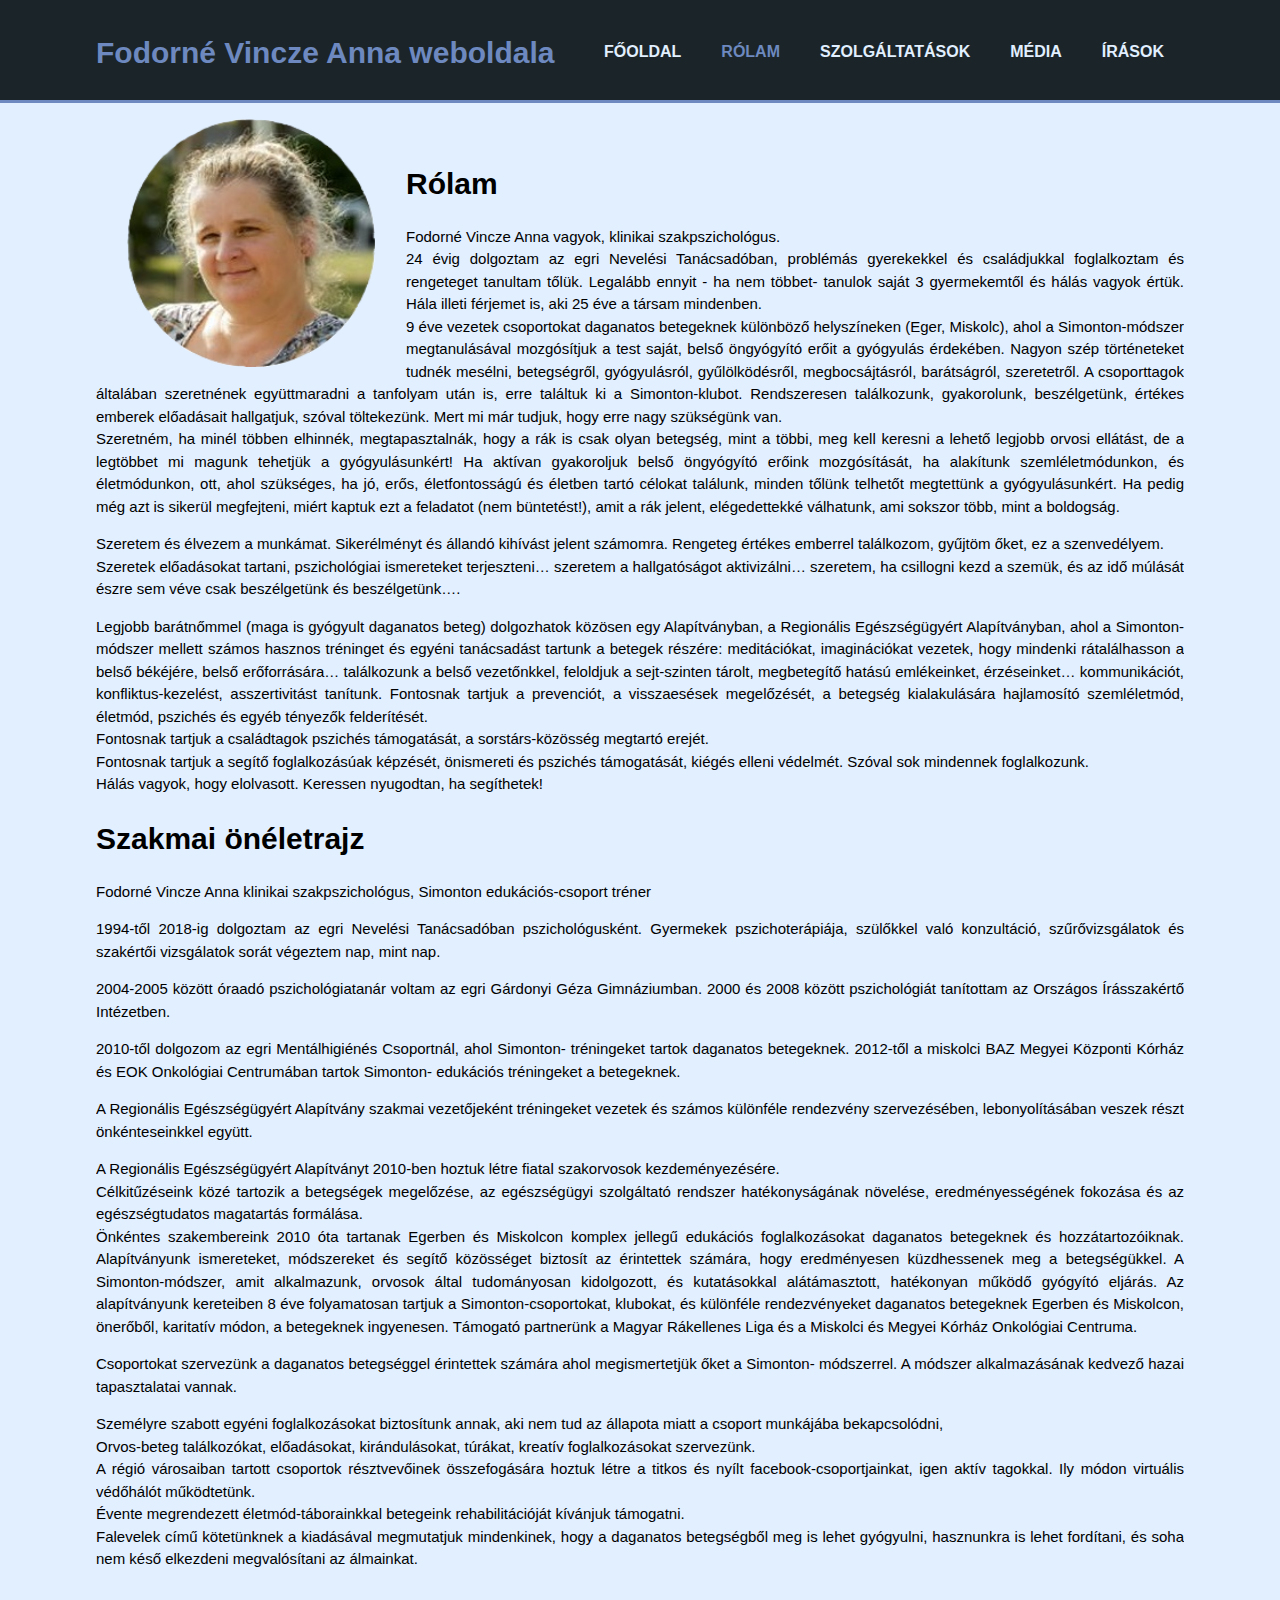
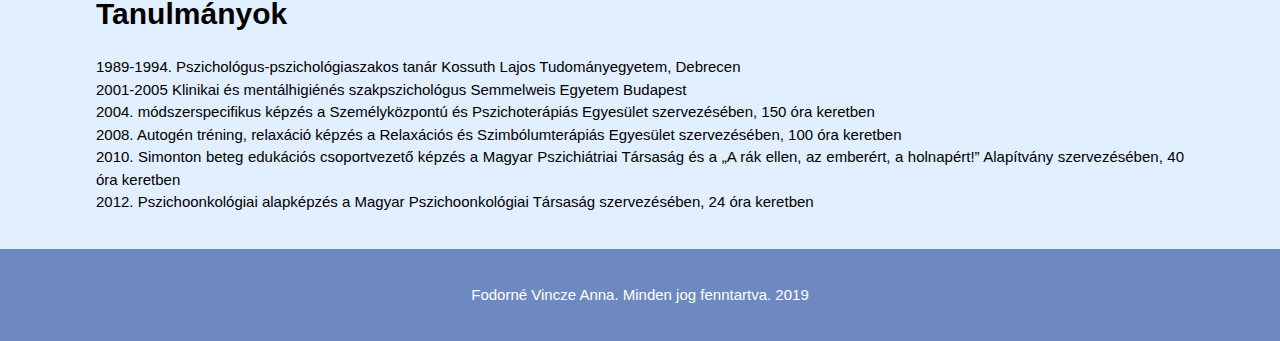
<file: rolam.html>
<!DOCTYPE html>
<html lang="en" dir="ltr">
  <head>
    <meta charset="utf-8">
    <meta name="viewport" content="width=device-width">
    <meta name="description" content="Gyógyulás daganatos betegeknek">
    <meta name="keywords" content="rák, daganat, Simonton, gyógyulás, pszichológia, pszichológus, segítség">
    <meta name="author" content="Fodorné Vincze Anna">
    <title>Fodorné Vincze Anna weblapja</title>
    <link rel="stylesheet" href="./css/style.css">
  </head>
  <body>
    <header>
      <div class="container">
        <div id="branding">
          <h1><span class="highlight">Fodorné Vincze Anna weboldala</span></h1>
        </div>
        <nav>
          <ul>
            <li><a href="index.html">Főoldal</a></li>
            <li class="current"><a href="rolam.html">Rólam</a></li>
            <li><a href="szolgaltatasok.html">Szolgáltatások</a></li>
            <li><a href="media.html">Média</a></li>
            <li><a href="irasok.html">Írások</a></li>
          </ul>
        </nav>
      </div>
    </header>
    <section id="main">
      <div class="container">
        <article id="main-col">
            <p><img src="./img/anna.png" width="250" height="250" align="left"/ hspace="30"></p>
            <br clear="right">
            <h1 class="page-title">Rólam</h1>
            <p>Fodorné Vincze Anna vagyok, klinikai szakpszichológus.<br>
              24 évig dolgoztam az egri Nevelési Tanácsadóban, problémás gyerekekkel és családjukkal foglalkoztam és rengeteget tanultam tőlük. Legalább ennyit - ha  nem többet- tanulok saját 3 gyermekemtől és hálás vagyok értük. Hála illeti férjemet is, aki 25 éve a társam mindenben.<br>
              9 éve vezetek csoportokat daganatos betegeknek különböző helyszíneken (Eger, Miskolc), ahol a Simonton-módszer megtanulásával mozgósítjuk a test saját, belső öngyógyító erőit a gyógyulás érdekében. Nagyon szép történeteket tudnék mesélni, betegségről, gyógyulásról, gyűlölködésről, megbocsájtásról, barátságról, szeretetről. A csoporttagok általában szeretnének együttmaradni a tanfolyam után is, erre találtuk ki a Simonton-klubot. Rendszeresen találkozunk, gyakorolunk, beszélgetünk, értékes emberek előadásait hallgatjuk, szóval töltekezünk. Mert mi már tudjuk, hogy erre nagy szükségünk van.<br>
              Szeretném, ha minél többen elhinnék, megtapasztalnák, hogy a rák is csak olyan betegség, mint a többi, meg kell keresni a lehető legjobb orvosi ellátást, de a legtöbbet mi magunk tehetjük a gyógyulásunkért! Ha aktívan gyakoroljuk belső öngyógyító erőink mozgósítását, ha alakítunk szemléletmódunkon, és életmódunkon, ott, ahol szükséges, ha jó, erős, életfontosságú és életben tartó célokat találunk, minden tőlünk telhetőt megtettünk a gyógyulásunkért. Ha pedig még azt is sikerül megfejteni, miért kaptuk ezt a feladatot (nem büntetést!), amit a rák jelent, elégedettekké válhatunk, ami sokszor több, mint a boldogság.</p><p>
              Szeretem és élvezem a munkámat. Sikerélményt és állandó kihívást jelent számomra. Rengeteg értékes emberrel találkozom, gyűjtöm őket, ez a szenvedélyem.<br>
              Szeretek előadásokat tartani, pszichológiai ismereteket terjeszteni… szeretem a hallgatóságot aktivizálni… szeretem, ha csillogni kezd a szemük, és az idő múlását észre sem véve csak beszélgetünk és beszélgetünk….</p><p>
              Legjobb barátnőmmel (maga is gyógyult daganatos beteg) dolgozhatok közösen egy Alapítványban, a Regionális Egészségügyért Alapítványban, ahol a Simonton-módszer mellett számos hasznos tréninget és egyéni tanácsadást tartunk a betegek részére: meditációkat, imaginációkat vezetek, hogy mindenki rátalálhasson a belső békéjére, belső erőforrására… találkozunk a belső vezetőnkkel, feloldjuk a sejt-szinten tárolt, megbetegítő hatású emlékeinket, érzéseinket… kommunikációt, konfliktus-kezelést, asszertivitást tanítunk.
              Fontosnak tartjuk a prevenciót, a visszaesések megelőzését, a betegség kialakulására hajlamosító szemléletmód, életmód, pszichés és egyéb tényezők felderítését.<br>
              Fontosnak tartjuk a családtagok pszichés támogatását, a sorstárs-közösség megtartó erejét.<br>
              Fontosnak tartjuk a segítő foglalkozásúak képzését, önismereti és pszichés támogatását, kiégés elleni védelmét. Szóval sok mindennek foglalkozunk.<br>
              Hálás vagyok, hogy elolvasott. Keressen nyugodtan, ha segíthetek!
            </p>
            <h1 class"page-title">Szakmai önéletrajz</h1>
            <p>Fodorné Vincze Anna klinikai szakpszichológus, Simonton edukációs-csoport tréner</p><p>
              1994-től 2018-ig dolgoztam az egri Nevelési Tanácsadóban pszichológusként. Gyermekek pszichoterápiája, szülőkkel való konzultáció, szűrővizsgálatok és szakértői vizsgálatok sorát végeztem nap, mint nap.</p><p>
              2004-2005 között óraadó pszichológiatanár voltam az egri Gárdonyi Géza Gimnáziumban.  2000 és 2008 között pszichológiát tanítottam az Országos Írásszakértő Intézetben.</p><p>
              2010-től dolgozom az egri Mentálhigiénés Csoportnál, ahol Simonton- tréningeket tartok daganatos betegeknek. 2012-től a miskolci BAZ Megyei Központi Kórház és EOK Onkológiai Centrumában tartok Simonton- edukációs tréningeket a betegeknek.</p><p>
              A Regionális Egészségügyért Alapítvány szakmai vezetőjeként tréningeket vezetek és számos különféle rendezvény szervezésében, lebonyolításában veszek részt önkénteseinkkel együtt.</p><p>
              A Regionális Egészségügyért Alapítványt 2010-ben hoztuk létre fiatal szakorvosok kezdeményezésére.<br>
              Célkitűzéseink közé tartozik a betegségek megelőzése, az egészségügyi szolgáltató rendszer hatékonyságának növelése, eredményességének fokozása és az egészségtudatos magatartás formálása.<br>
              Önkéntes szakembereink 2010 óta tartanak Egerben és Miskolcon komplex jellegű edukációs foglalkozásokat daganatos betegeknek és hozzátartozóiknak. Alapítványunk ismereteket, módszereket és segítő közösséget biztosít az érintettek számára, hogy eredményesen küzdhessenek meg a betegségükkel. A Simonton-módszer, amit alkalmazunk, orvosok által tudományosan kidolgozott, és kutatásokkal alátámasztott, hatékonyan működő gyógyító eljárás. Az alapítványunk kereteiben 8 éve
              folyamatosan tartjuk a Simonton-csoportokat,  klubokat, és különféle rendezvényeket daganatos betegeknek Egerben és Miskolcon, önerőből, karitatív módon, a betegeknek ingyenesen. Támogató partnerünk a Magyar Rákellenes Liga és a Miskolci és Megyei Kórház Onkológiai Centruma.
            </p>
            <p>Csoportokat szervezünk a daganatos betegséggel érintettek számára ahol megismertetjük őket a Simonton- módszerrel. A módszer alkalmazásának kedvező hazai tapasztalatai vannak.</p>
              <li>Személyre szabott egyéni foglalkozásokat biztosítunk annak, aki nem tud az állapota miatt a csoport munkájába bekapcsolódni,</li>
              <li>Orvos-beteg találkozókat, előadásokat, kirándulásokat, túrákat, kreatív foglalkozásokat szervezünk.</li>
              <li>A régió városaiban tartott csoportok résztvevőinek összefogására hoztuk létre a titkos és nyílt facebook-csoportjainkat, igen aktív tagokkal. Ily módon virtuális védőhálót működtetünk.</li>
              <li>Évente megrendezett életmód-táborainkkal betegeink rehabilitációját  kívánjuk támogatni.</li>
              <li>Falevelek című kötetünknek a kiadásával megmutatjuk mindenkinek, hogy a daganatos betegségből meg is lehet gyógyulni, hasznunkra is lehet fordítani, és soha nem késő elkezdeni megvalósítani az álmainkat.</li>
            <h1 class="header">Tanulmányok</h1>
              <li>1989-1994.  Pszichológus-pszichológiaszakos tanár Kossuth Lajos Tudományegyetem, Debrecen</li>
              <li>2001-2005 Klinikai és mentálhigiénés szakpszichológus Semmelweis Egyetem Budapest</li>
              <li>2004. módszerspecifikus képzés a Személyközpontú és Pszichoterápiás Egyesület szervezésében, 150 óra keretben</li>
              <li>2008. Autogén tréning, relaxáció képzés a Relaxációs és Szimbólumterápiás Egyesület szervezésében, 100 óra keretben</li>
              <li>2010. Simonton beteg edukációs csoportvezető képzés a Magyar Pszichiátriai Társaság és a „A rák ellen, az emberért, a holnapért!” Alapítvány szervezésében, 40 óra keretben</li>
              <li>2012. Pszichoonkológiai alapképzés a Magyar Pszichoonkológiai Társaság szervezésében, 24 óra keretben</li>
            </p>
        </article>
      </div>
    </section>
    <footer>
      <p>Fodorné Vincze Anna. Minden jog fenntartva. 2019</P>
    </footer>
  </body>
</html>
</file>
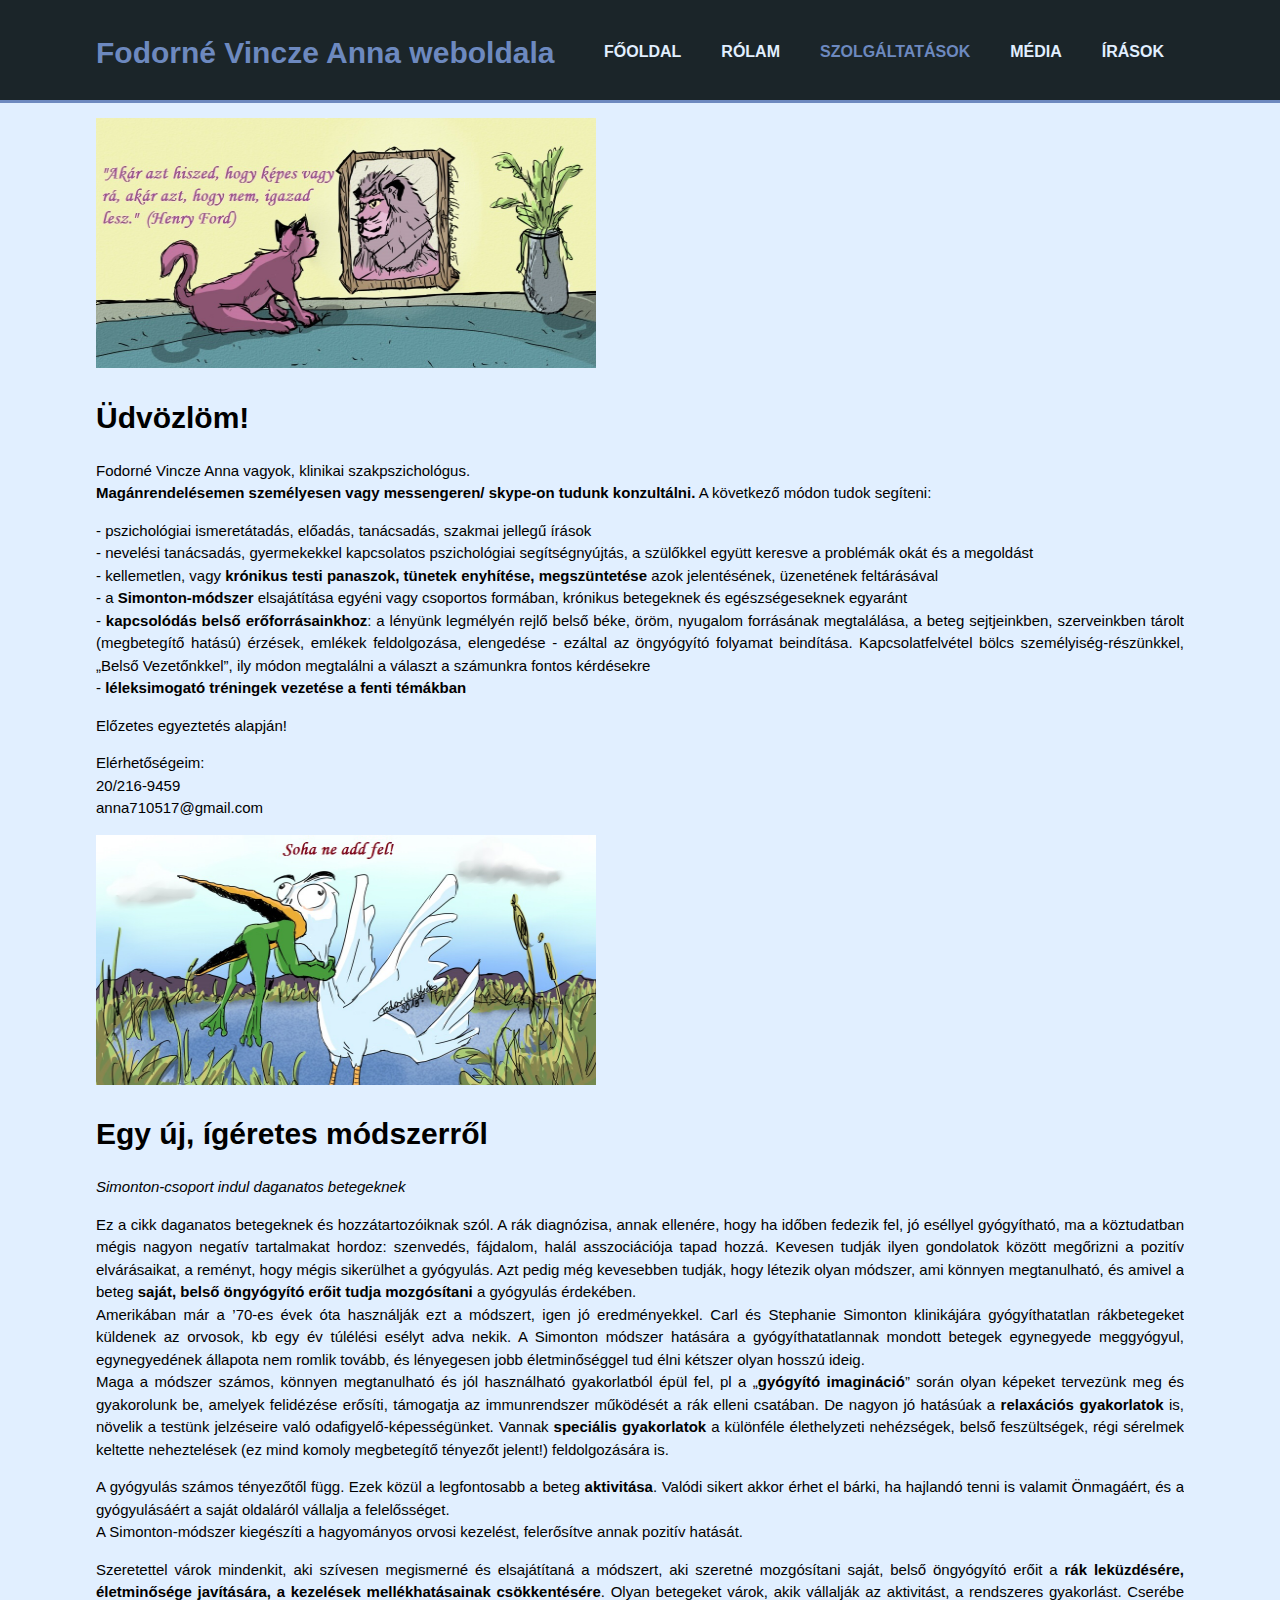
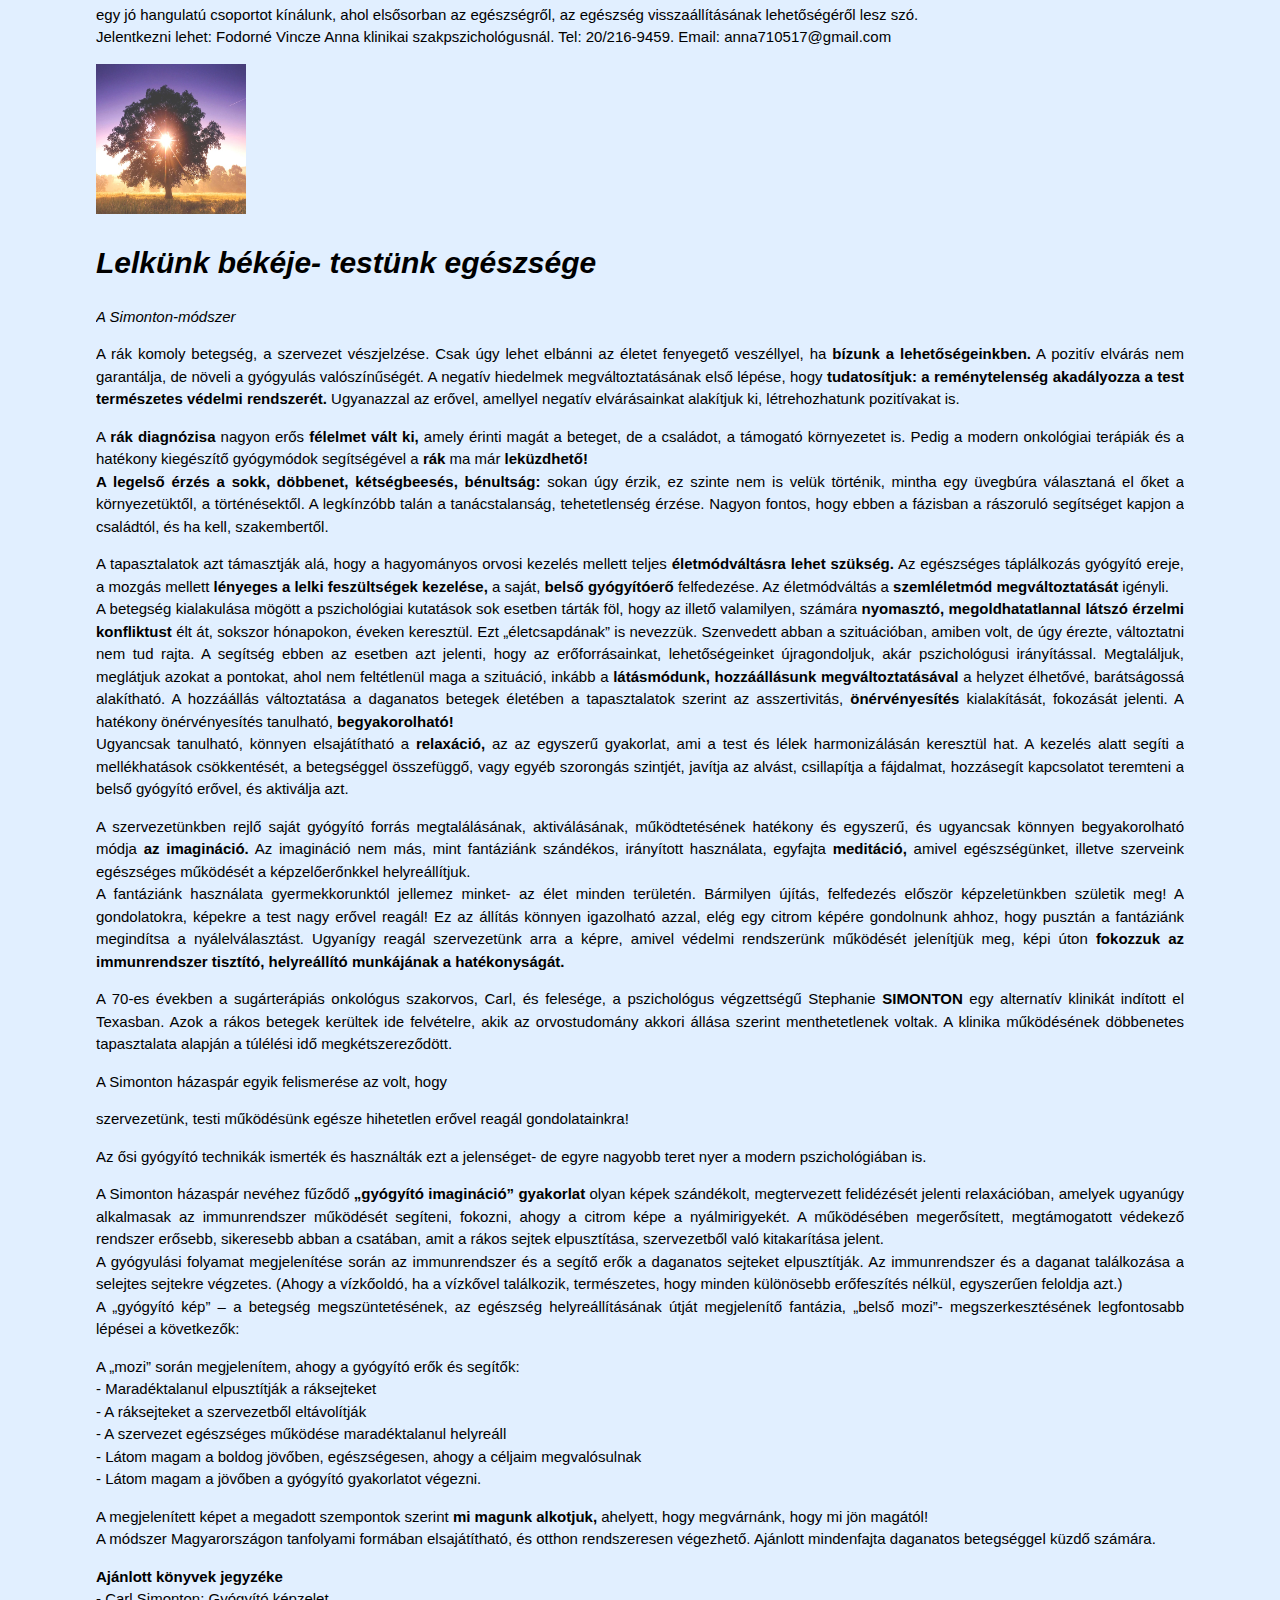
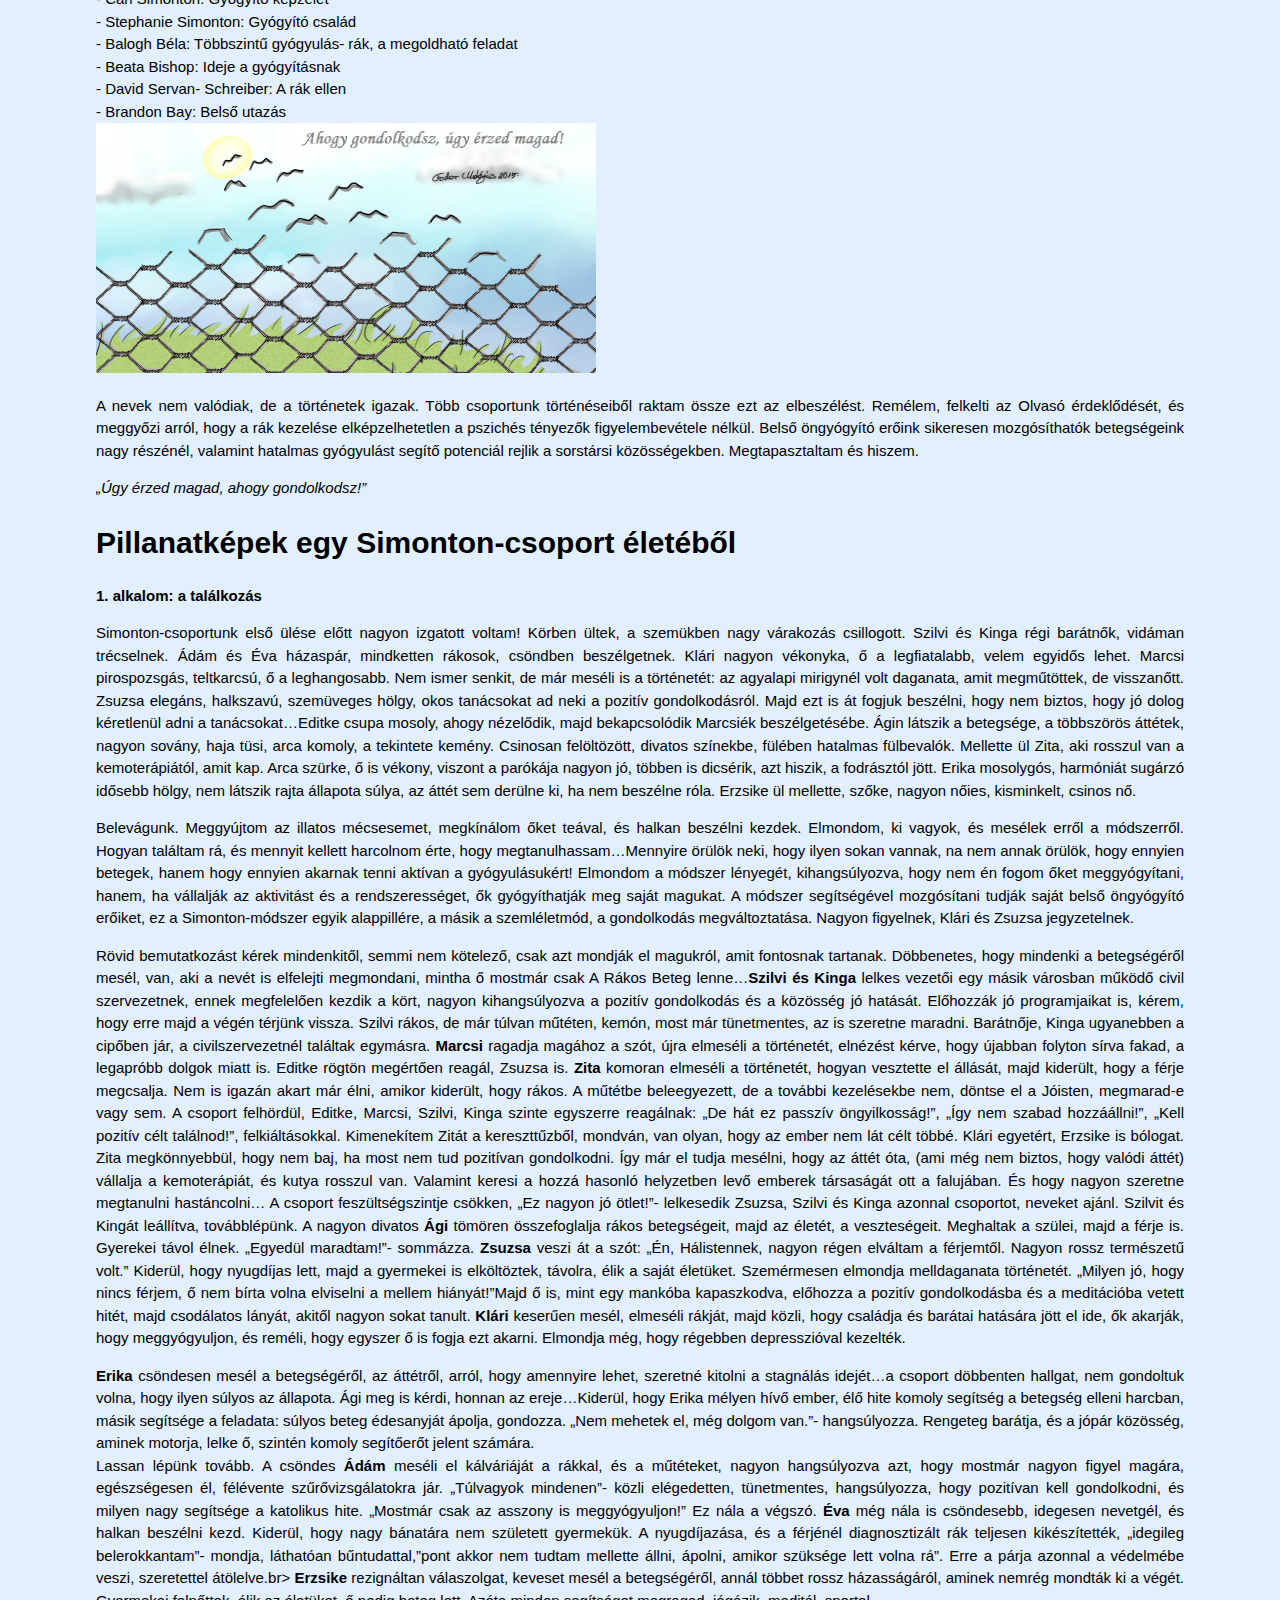
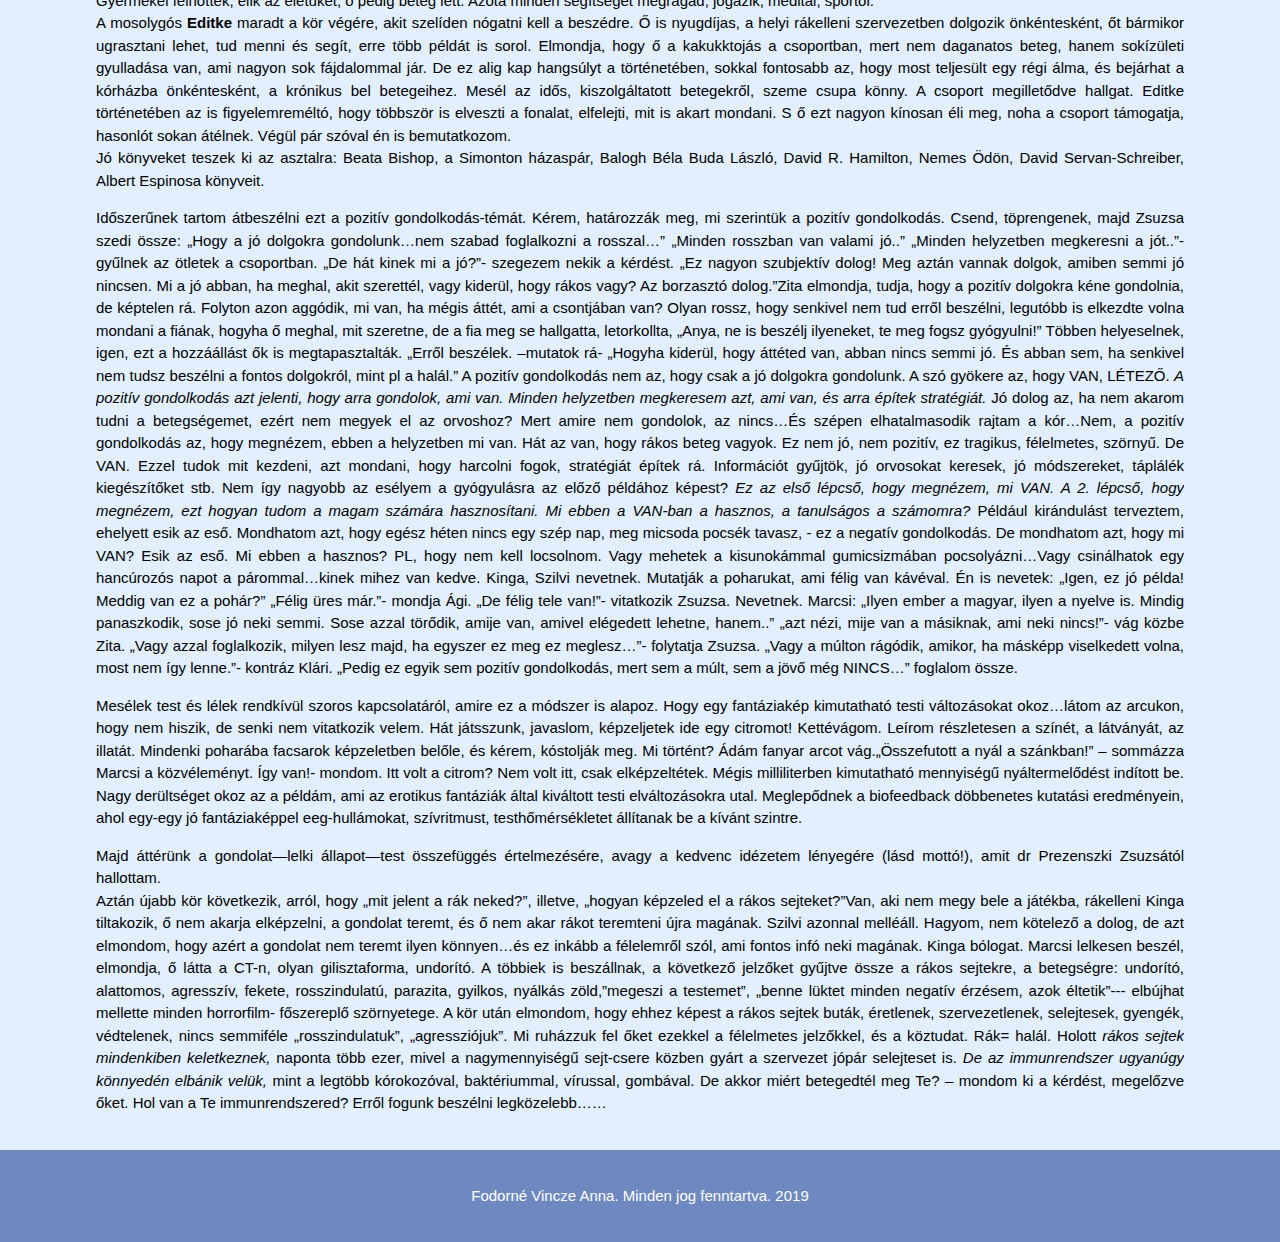
<file: szolgaltatasok.html>
<!DOCTYPE html>
<html lang="en" dir="ltr">
  <head>
    <meta charset="utf-8">
    <meta name="viewport" content="width=device-width">
    <meta name="description" content="Gyógyulás daganatos betegeknek">
    <meta name="keywords" content="rák, daganat, Simonton, gyógyulás, pszichológia, pszichológus, segítség">
    <meta name="author" content="Fodorné Vincze Anna">
    <title>Fodorné Vincze Anna weblapja</title>
    <link rel="stylesheet" href="./css/style.css">
  </head>
  <body>
    <header>
      <div class="container">
        <div id="branding">
          <h1><span class="highlight">Fodorné Vincze Anna weboldala</span></h1>
        </div>
        <nav>
          <ul>
            <li><a href="index.html">Főoldal</a></li>
            <li><a href="rolam.html">Rólam</a></li>
            <li class="current"><a href="szolgaltatasok.html">Szolgáltatások</a></li>
            <li><a href="media.html">Média</a></li>
            <li><a href="irasok.html">Írások</a></li>
          </ul>
        </nav>
      </div>
    </header>
    <section>
      <div class="container">
        <article id="main-col">
          <p><img src="./img/macska.jpg" width="500" height="250" align:top float:left></p>
            <h1  class="page-title">Üdvözlöm!</h1>
            <p>
              Fodorné Vincze Anna vagyok, klinikai szakpszichológus.<br>
              <b>Magánrendelésemen személyesen vagy messengeren/ skype-on tudunk konzultálni.</b>
              A következő módon tudok segíteni:
            </p>
              <ul>
                <li>-	pszichológiai ismeretátadás, előadás, tanácsadás, szakmai jellegű írások</li>
                <li>-	nevelési tanácsadás, gyermekekkel kapcsolatos pszichológiai segítségnyújtás, a szülőkkel együtt keresve a problémák okát és a megoldást</li>
                <li>-	kellemetlen, vagy <b>krónikus testi panaszok, tünetek enyhítése, megszüntetése</b> azok jelentésének, üzenetének feltárásával</li>
                <li>-	a <b>Simonton-módszer</b> elsajátítása egyéni vagy csoportos formában, krónikus betegeknek és egészségeseknek egyaránt</li>
                <li>-	<b>kapcsolódás belső erőforrásainkhoz</b>: a lényünk legmélyén rejlő belső béke, öröm, nyugalom forrásának megtalálása, a beteg sejtjeinkben, szerveinkben tárolt (megbetegítő hatású) érzések, emlékek feldolgozása, elengedése - ezáltal az öngyógyító folyamat beindítása. Kapcsolatfelvétel bölcs személyiség-részünkkel, „Belső Vezetőnkkel”, ily módon megtalálni a választ a számunkra fontos kérdésekre </li>
                <li>-	<b>léleksimogató tréningek vezetése a fenti témákban</b></li>
              </ul>
            <p>
              Előzetes egyeztetés alapján!
            </p>
            <p>
              Elérhetőségeim:<br>
              20/216-9459<br>
              anna710517@gmail.com
            </p>
            <p><img src="./img/gyogyulas.jpg" width="500" height="250" align:top float:left></p>
            <h1  class="page-title">Egy új, ígéretes módszerről</h1>
            <p><i>Simonton-csoport indul daganatos betegeknek</i></p>
            <p>
              Ez a cikk daganatos betegeknek és hozzátartozóiknak szól. A rák diagnózisa, annak ellenére, hogy ha időben fedezik fel, jó eséllyel gyógyítható, ma a köztudatban mégis nagyon negatív tartalmakat hordoz: szenvedés, fájdalom, halál asszociációja tapad hozzá. Kevesen tudják ilyen gondolatok között megőrizni a pozitív elvárásaikat, a reményt, hogy mégis sikerülhet a gyógyulás. Azt pedig még kevesebben tudják, hogy létezik olyan módszer, ami könnyen megtanulható, és amivel a beteg    <b>saját, belső öngyógyító erőit tudja mozgósítani</b> a gyógyulás érdekében.<br>
              Amerikában már a ’70-es évek óta használják ezt a módszert, igen jó eredményekkel. Carl és Stephanie Simonton klinikájára gyógyíthatatlan rákbetegeket küldenek az orvosok, kb egy év túlélési esélyt adva nekik. A Simonton módszer hatására a gyógyíthatatlannak mondott betegek egynegyede meggyógyul, egynegyedének állapota nem romlik tovább, és lényegesen jobb életminőséggel tud élni kétszer olyan hosszú ideig.<br>
              Maga a módszer számos, könnyen  megtanulható és jól használható gyakorlatból épül fel, pl a „<b>gyógyító imagináció</b>” során olyan képeket tervezünk meg és gyakorolunk be, amelyek felidézése erősíti, támogatja az immunrendszer működését a rák elleni csatában. De nagyon jó hatásúak a <b>relaxációs gyakorlatok</b> is, növelik a testünk jelzéseire való odafigyelő-képességünket. Vannak <b>speciális gyakorlatok</b> a különféle élethelyzeti nehézségek, belső feszültségek, régi sérelmek keltette neheztelések (ez mind komoly megbetegítő tényezőt jelent!)  feldolgozására is.</p>
            <p>A gyógyulás számos tényezőtől függ. Ezek közül a legfontosabb a beteg <b>aktivitása</b>. Valódi sikert akkor érhet el bárki, ha hajlandó tenni is valamit Önmagáért, és a gyógyulásáért a saját oldaláról vállalja a felelősséget. <br>
              A Simonton-módszer kiegészíti a hagyományos orvosi kezelést, felerősítve annak pozitív hatását.</p>
            <p>Szeretettel várok mindenkit, aki szívesen megismerné és elsajátítaná a módszert, aki szeretné mozgósítani saját, belső öngyógyító erőit a <b>rák leküzdésére, életminősége javítására, a kezelések mellékhatásainak csökkentésére</b>. Olyan betegeket várok, akik vállalják az aktivitást, a rendszeres gyakorlást. Cserébe egy jó hangulatú csoportot kínálunk, ahol elsősorban az egészségről, az egészség visszaállításának lehetőségéről lesz szó.<br>
              Jelentkezni lehet: Fodorné Vincze Anna klinikai szakpszichológusnál. Tel: 20/216-9459. Email: anna710517@gmail.com</p>
            <p>
              <img src="./img/fa.jpg" width="150" height="150" align:top float:left></p>
              <h1  class="page-title"><i><b>Lelkünk békéje- testünk egészsége</b></i></h1>
              <p><i>A Simonton-módszer</i></p>
              <p>A rák komoly betegség, a szervezet vészjelzése. Csak úgy lehet elbánni az életet fenyegető veszéllyel, ha <b>bízunk a lehetőségeinkben.</b> A pozitív elvárás nem garantálja, de növeli a gyógyulás valószínűségét. A negatív hiedelmek megváltoztatásának első lépése, hogy <b>tudatosítjuk: a reménytelenség akadályozza a test természetes védelmi rendszerét.</b> Ugyanazzal az erővel, amellyel negatív elvárásainkat alakítjuk ki, létrehozhatunk pozitívakat is.</p>
              <p>A <b>rák diagnózisa</b> nagyon erős <b>félelmet vált ki,</b> amely érinti magát a beteget, de a családot, a támogató környezetet is. Pedig a modern onkológiai terápiák és a hatékony kiegészítő gyógymódok segítségével a <b>rák</b> ma már <b>leküzdhető!</b><br>
              <b>A legelső érzés a sokk, döbbenet, kétségbeesés, bénultság:</b> sokan úgy érzik, ez szinte nem is velük történik, mintha egy üvegbúra választaná el őket a környezetüktől, a történésektől. A legkínzóbb talán a tanácstalanság, tehetetlenség érzése. Nagyon fontos, hogy ebben a fázisban a rászoruló segítséget kapjon a családtól, és ha kell, szakembertől.</p>
              <p>A tapasztalatok azt támasztják alá, hogy a hagyományos orvosi kezelés mellett teljes <b>életmódváltásra lehet szükség.</b> Az egészséges táplálkozás gyógyító ereje, a mozgás mellett <b>lényeges a lelki feszültségek kezelése,</b> a saját, <b>belső gyógyítóerő</b> felfedezése. Az életmódváltás a <b>szemléletmód megváltoztatását</b> igényli.<br>
              A betegség kialakulása mögött a pszichológiai kutatások sok esetben tárták föl, hogy az illető valamilyen, számára <b>nyomasztó, megoldhatatlannal látszó érzelmi konfliktust</b> élt át, sokszor hónapokon, éveken keresztül. Ezt „életcsapdának” is nevezzük. Szenvedett abban a szituációban, amiben volt, de úgy érezte, változtatni nem tud rajta. A segítség ebben az esetben azt jelenti, hogy az erőforrásainkat, lehetőségeinket újragondoljuk, akár pszichológusi irányítással. Megtaláljuk, meglátjuk azokat a pontokat, ahol nem feltétlenül maga a szituáció, inkább a <b>látásmódunk, hozzáállásunk megváltoztatásával</b> a helyzet élhetővé, barátságossá alakítható. A hozzáállás változtatása a daganatos betegek életében a tapasztalatok szerint az asszertivitás, <b>önérvényesítés</b> kialakítását, fokozását jelenti. A hatékony önérvényesítés tanulható, <b>begyakorolható!</b><br>
              Ugyancsak tanulható, könnyen elsajátítható a <b>relaxáció,</b> az  az egyszerű gyakorlat, ami a test és lélek harmonizálásán keresztül hat. A kezelés alatt segíti a mellékhatások csökkentését, a betegséggel összefüggő, vagy egyéb szorongás szintjét, javítja az alvást, csillapítja a fájdalmat, hozzásegít kapcsolatot teremteni a belső gyógyító erővel, és aktiválja azt.</p>
              <p>A szervezetünkben rejlő saját gyógyító forrás megtalálásának, aktiválásának, működtetésének hatékony és egyszerű, és ugyancsak könnyen begyakorolható módja <b>az imagináció.</b> Az imagináció nem más, mint fantáziánk szándékos, irányított használata, egyfajta <b>meditáció,</b> amivel egészségünket, illetve szerveink egészséges működését a képzelőerőnkkel helyreállítjuk.<br>
              A fantáziánk használata gyermekkorunktól jellemez minket- az élet minden területén. Bármilyen újítás, felfedezés először képzeletünkben születik meg! A gondolatokra, képekre a test nagy erővel reagál! Ez az állítás könnyen igazolható azzal, elég egy citrom képére gondolnunk ahhoz, hogy pusztán a fantáziánk megindítsa a nyálelválasztást. Ugyanígy reagál szervezetünk arra a képre, amivel védelmi rendszerünk működését jelenítjük meg, képi úton <b>fokozzuk az immunrendszer tisztító, helyreállító munkájának a hatékonyságát.</b></p>
              <p>A 70-es években a sugárterápiás onkológus szakorvos, Carl, és felesége, a pszichológus végzettségű Stephanie <b>SIMONTON</b> egy alternatív klinikát indított el Texasban. Azok a rákos betegek kerültek ide felvételre, akik az orvostudomány akkori állása szerint menthetetlenek voltak. A klinika működésének döbbenetes tapasztalata alapján a túlélési idő megkétszereződött.</p>
              <p>A Simonton házaspár egyik felismerése az volt, hogy <p>szervezetünk, testi működésünk egésze hihetetlen erővel reagál gondolatainkra!</p> Az ősi gyógyító technikák ismerték és használták ezt a jelenséget- de egyre nagyobb teret nyer a modern pszichológiában is.</p>
              <p>A Simonton házaspár nevéhez fűződő <b>„gyógyító imagináció” gyakorlat</b> olyan képek szándékolt, megtervezett felidézését jelenti relaxációban, amelyek ugyanúgy alkalmasak az immunrendszer működését segíteni, fokozni, ahogy a citrom képe a nyálmirigyekét. A működésében megerősített, megtámogatott védekező rendszer erősebb, sikeresebb abban a csatában, amit a rákos sejtek elpusztítása, szervezetből való kitakarítása jelent.<br>
              A gyógyulási folyamat megjelenítése során az immunrendszer és a segítő erők a daganatos sejteket elpusztítják. Az immunrendszer és a daganat találkozása a selejtes sejtekre végzetes. (Ahogy a vízkőoldó, ha a vízkővel találkozik, természetes, hogy minden különösebb erőfeszítés nélkül, egyszerűen feloldja azt.)<br>
              A „gyógyító kép” – a betegség megszüntetésének, az egészség helyreállításának útját megjelenítő fantázia, „belső mozi”- megszerkesztésének legfontosabb lépései a következők:</p>
              <ul>
                <li>A „mozi” során megjelenítem, ahogy a gyógyító erők és segítők:</li>
                <li>-	Maradéktalanul elpusztítják a ráksejteket</li>
                <li>-	A ráksejteket a szervezetből eltávolítják</li>
                <li>-	A szervezet egészséges működése maradéktalanul helyreáll</li>
                <li>-	Látom magam a boldog jövőben, egészségesen, ahogy a céljaim megvalósulnak</li>
                <li>-	Látom magam a jövőben a gyógyító gyakorlatot végezni. </li>
              </ul>
              <p>A megjelenített képet a megadott szempontok szerint <b>mi magunk alkotjuk,</b> ahelyett, hogy megvárnánk, hogy mi jön magától!<br>
              A módszer Magyarországon tanfolyami formában elsajátítható, és otthon rendszeresen végezhető. Ajánlott mindenfajta daganatos betegséggel küzdő számára.</p>
              <ul>
                <li><b>Ajánlott könyvek jegyzéke</b></li>
                <li>-	Carl Simonton: Gyógyító képzelet</li>
                <li>-	Stephanie Simonton: Gyógyító család</li>
                <li>-	Balogh Béla: Többszintű gyógyulás- rák, a megoldható feladat</li>
                <li>-	Beata Bishop: Ideje a gyógyításnak</li>
                <li>-	David Servan- Schreiber: A rák ellen</li>
                <li>- Brandon Bay: Belső utazás</li>
              </ul>
              <img src="./img/megelozes.jpg" width="500" height="250" align:top float:left>
              <p>A nevek nem valódiak, de a történetek igazak. Több csoportunk történéseiből raktam össze ezt az elbeszélést. Remélem, felkelti az Olvasó érdeklődését, és meggyőzi arról, hogy a rák kezelése elképzelhetetlen a pszichés tényezők figyelembevétele nélkül. Belső öngyógyító erőink sikeresen mozgósíthatók betegségeink nagy részénél, valamint hatalmas gyógyulást segítő potenciál rejlik a sorstársi közösségekben. Megtapasztaltam és hiszem.</p>
              <p><i>„Úgy érzed magad, ahogy gondolkodsz!”</i></p>
              <h1  class="page-title">Pillanatképek egy Simonton-csoport életéből</h1>
              <p><b>1. alkalom: a találkozás</b></p>
              <p>Simonton-csoportunk első ülése előtt nagyon izgatott voltam! Körben ültek, a szemükben nagy várakozás csillogott. Szilvi és Kinga régi barátnők, vidáman trécselnek. Ádám és Éva házaspár, mindketten rákosok, csöndben beszélgetnek. Klári nagyon vékonyka, ő a legfiatalabb, velem egyidős lehet. Marcsi pirospozsgás, teltkarcsú, ő a leghangosabb. Nem ismer senkit, de már meséli is a történetét: az agyalapi mirigynél volt daganata, amit megműtöttek, de visszanőtt. Zsuzsa elegáns, halkszavú, szemüveges hölgy, okos tanácsokat ad neki a pozitív gondolkodásról. Majd ezt is át fogjuk beszélni, hogy nem biztos, hogy jó dolog kéretlenül adni a tanácsokat…Editke csupa mosoly, ahogy nézelődik, majd bekapcsolódik Marcsiék beszélgetésébe. Ágin látszik a betegsége, a többszörös áttétek, nagyon sovány, haja tüsi, arca komoly, a tekintete kemény. Csinosan felöltözött, divatos színekbe, fülében hatalmas fülbevalók. Mellette ül Zita, aki rosszul van a kemoterápiától, amit kap. Arca szürke, ő is vékony, viszont a parókája nagyon jó, többen is dicsérik, azt hiszik, a fodrásztól jött. Erika mosolygós, harmóniát sugárzó idősebb hölgy, nem látszik rajta állapota súlya, az áttét sem derülne ki, ha nem beszélne róla. Erzsike ül mellette, szőke, nagyon nőies, kisminkelt, csinos nő.</p>
              <p>Belevágunk. Meggyújtom az illatos mécsesemet, megkínálom őket teával, és halkan beszélni kezdek. Elmondom, ki vagyok, és mesélek erről a módszerről. Hogyan találtam rá, és mennyit kellett harcolnom érte, hogy megtanulhassam…Mennyire örülök neki, hogy ilyen sokan vannak, na nem annak örülök, hogy ennyien betegek, hanem hogy ennyien akarnak tenni aktívan a gyógyulásukért! Elmondom a módszer lényegét, kihangsúlyozva, hogy nem én fogom őket meggyógyítani, hanem, ha vállalják az aktivitást és a rendszerességet, ők gyógyíthatják meg saját magukat. A módszer segítségével mozgósítani tudják saját belső öngyógyító erőiket, ez a Simonton-módszer egyik alappillére, a másik a szemléletmód, a gondolkodás megváltoztatása. Nagyon figyelnek, Klári és Zsuzsa jegyzetelnek.</p>
              <p>Rövid bemutatkozást kérek mindenkitől, semmi nem kötelező, csak azt mondják el magukról, amit fontosnak tartanak. Döbbenetes, hogy mindenki a betegségéről mesél, van, aki a nevét is elfelejti megmondani, mintha ő mostmár csak A Rákos Beteg lenne…<b>Szilvi és Kinga</b> lelkes vezetői egy másik városban működő civil szervezetnek, ennek megfelelően kezdik a kört, nagyon kihangsúlyozva a pozitív gondolkodás és a közösség jó hatását. Előhozzák jó programjaikat is, kérem, hogy erre majd a végén térjünk vissza. Szilvi rákos, de már túlvan műtéten, kemón, most már tünetmentes, az is szeretne maradni. Barátnője, Kinga ugyanebben a cipőben jár, a civilszervezetnél találtak egymásra. <b>Marcsi</b> ragadja magához a szót, újra elmeséli a történetét, elnézést kérve, hogy újabban folyton sírva fakad, a legapróbb dolgok miatt is. Editke rögtön megértően reagál, Zsuzsa is. <b>Zita</b> komoran elmeséli a történetét, hogyan vesztette el állását, majd kiderült, hogy a férje megcsalja. Nem is igazán akart már élni, amikor kiderült, hogy rákos. A műtétbe beleegyezett, de a további kezelésekbe nem, döntse el a Jóisten, megmarad-e vagy sem. A csoport felhördül, Editke, Marcsi, Szilvi, Kinga szinte egyszerre reagálnak: „De hát ez passzív öngyilkosság!”, „Így nem szabad hozzáállni!”, „Kell pozitív célt találnod!”, felkiáltásokkal. Kimenekítem Zitát a kereszttűzből, mondván, van olyan, hogy az ember nem lát célt többé. Klári egyetért, Erzsike is bólogat. Zita megkönnyebbül, hogy nem baj, ha most nem tud pozitívan gondolkodni. Így már el tudja mesélni, hogy az áttét óta, (ami még nem biztos, hogy valódi áttét) vállalja a kemoterápiát, és kutya rosszul van. Valamint keresi a hozzá hasonló helyzetben levő emberek társaságát ott a falujában. És hogy nagyon szeretne megtanulni hastáncolni…
              A csoport feszültségszintje csökken, „Ez nagyon jó ötlet!”- lelkesedik Zsuzsa, Szilvi és Kinga azonnal csoportot, neveket ajánl. Szilvit és Kingát leállítva, továbblépünk. A nagyon divatos <b>Ági</b> tömören összefoglalja rákos betegségeit, majd az életét, a veszteségeit. Meghaltak a szülei, majd a férje is. Gyerekei távol élnek. „Egyedül maradtam!”- sommázza. <b>Zsuzsa</b> veszi át a szót: „Én, Hálistennek, nagyon régen elváltam a férjemtől. Nagyon rossz természetű volt.” Kiderül, hogy nyugdíjas lett, majd a gyermekei is elköltöztek, távolra, élik a saját életüket. Szemérmesen elmondja melldaganata történetét. „Milyen jó, hogy nincs férjem, ő nem bírta volna elviselni a mellem hiányát!”Majd ő is, mint egy mankóba kapaszkodva, előhozza a pozitív gondolkodásba és a meditációba vetett hitét, majd csodálatos lányát, akitől nagyon sokat tanult. <b>Klári</b> keserűen mesél, elmeséli rákját, majd közli, hogy családja és barátai hatására jött el ide, ők akarják, hogy meggyógyuljon, és reméli, hogy egyszer ő is fogja ezt akarni. Elmondja még, hogy régebben depresszióval kezelték.</p>
              <p><b>Erika</b> csöndesen mesél a betegségéről, az áttétről, arról, hogy amennyire lehet, szeretné kitolni a stagnálás idejét…a csoport döbbenten hallgat, nem gondoltuk volna, hogy ilyen súlyos az állapota. Ági meg is kérdi, honnan az ereje…Kiderül, hogy Erika mélyen hívő ember, élő hite komoly segítség a betegség elleni harcban, másik segítsége a feladata: súlyos beteg édesanyját ápolja, gondozza. „Nem mehetek el, még dolgom van.”- hangsúlyozza. Rengeteg barátja, és a jópár közösség, aminek motorja, lelke ő, szintén komoly segítőerőt jelent számára.<br>
              Lassan lépünk tovább. A csöndes <b>Ádám</b> meséli el kálváriáját a rákkal, és a műtéteket, nagyon hangsúlyozva azt, hogy mostmár nagyon figyel magára, egészségesen él, félévente szűrővizsgálatokra jár. „Túlvagyok mindenen”- közli elégedetten, tünetmentes, hangsúlyozza, hogy pozitívan kell gondolkodni, és milyen nagy segítsége a katolikus hite. „Mostmár csak az asszony is meggyógyuljon!” Ez nála a végszó. <b>Éva</b> még nála is csöndesebb, idegesen nevetgél, és halkan beszélni kezd. Kiderül, hogy nagy bánatára nem született gyermekük. A nyugdíjazása, és a férjénél diagnosztizált rák teljesen kikészítették, „idegileg belerokkantam”- mondja, láthatóan bűntudattal,”pont akkor nem tudtam mellette állni, ápolni, amikor szüksége lett volna rá”. Erre a párja azonnal a védelmébe veszi, szeretettel átölelve.br>
              <b>Erzsike</b> rezignáltan válaszolgat, keveset mesél a betegségéről, annál többet rossz házasságáról, aminek nemrég mondták ki a végét. Gyermekei felnőttek, élik az életüket, ő pedig beteg lett. Azóta minden segítséget megragad, jógázik, meditál, sportol.<br>
              A mosolygós <b>Editke</b> maradt a kör végére, akit szelíden nógatni kell a beszédre. Ő is nyugdíjas, a helyi rákelleni szervezetben dolgozik önkéntesként, őt bármikor ugrasztani lehet, tud menni és segít, erre több példát is sorol. Elmondja, hogy ő a kakukktojás a csoportban, mert nem daganatos beteg, hanem sokízületi gyulladása van, ami nagyon sok fájdalommal jár. De ez alig kap hangsúlyt a történetében, sokkal fontosabb az, hogy most teljesült egy régi álma, és bejárhat a kórházba önkéntesként, a krónikus bel betegeihez. Mesél az idős, kiszolgáltatott betegekről, szeme csupa könny. A csoport megilletődve hallgat. Editke történetében az is figyelemreméltó, hogy többször is elveszti a fonalat, elfelejti, mit is akart mondani. S ő ezt nagyon kínosan éli meg, noha a csoport támogatja, hasonlót sokan átélnek. Végül pár szóval én is bemutatkozom.<br>
              Jó könyveket teszek ki az asztalra: Beata Bishop, a Simonton házaspár, Balogh Béla Buda László, David R. Hamilton, Nemes Ödön, David Servan-Schreiber, Albert Espinosa könyveit.</p>
              <p>Időszerűnek tartom átbeszélni ezt a pozitív gondolkodás-témát. Kérem, határozzák meg, mi szerintük a pozitív gondolkodás. Csend, töprengenek, majd Zsuzsa szedi össze: „Hogy a jó dolgokra gondolunk…nem szabad foglalkozni a rosszal…” „Minden rosszban van valami jó..” „Minden helyzetben megkeresni a jót..”-  gyűlnek az ötletek a csoportban. „De hát kinek mi a jó?”- szegezem nekik a kérdést. „Ez nagyon szubjektív dolog! Meg aztán vannak dolgok, amiben semmi jó nincsen. Mi a jó abban, ha meghal, akit szerettél, vagy kiderül, hogy rákos vagy? Az borzasztó dolog.”Zita elmondja, tudja, hogy a pozitív dolgokra kéne gondolnia, de képtelen rá. Folyton azon aggódik, mi van, ha mégis áttét, ami a csontjában van? Olyan rossz, hogy senkivel nem tud erről beszélni, legutóbb is elkezdte volna mondani a fiának, hogyha ő meghal, mit szeretne, de a fia meg se hallgatta, letorkollta, „Anya, ne is beszélj ilyeneket, te meg fogsz gyógyulni!” Többen helyeselnek, igen, ezt a hozzáállást ők is megtapasztalták. „Erről beszélek. –mutatok rá- „Hogyha kiderül, hogy áttéted van, abban nincs semmi jó. És abban sem, ha senkivel nem tudsz beszélni a fontos dolgokról, mint pl a halál.” A pozitív gondolkodás nem az, hogy csak a jó dolgokra gondolunk. A szó gyökere az, hogy VAN, LÉTEZŐ. <i>A pozitív gondolkodás azt jelenti, hogy arra gondolok, ami van. Minden helyzetben megkeresem azt, ami van, és arra építek stratégiát.</i> Jó dolog az, ha nem akarom tudni a betegségemet, ezért nem megyek el az orvoshoz? Mert amire nem gondolok, az nincs…És szépen elhatalmasodik rajtam a kór…Nem, a pozitív gondolkodás az, hogy megnézem, ebben a helyzetben mi  van. Hát az van, hogy rákos beteg vagyok. Ez nem jó, nem pozitív, ez tragikus, félelmetes, szörnyű. De VAN. Ezzel tudok mit kezdeni, azt mondani, hogy harcolni fogok, stratégiát építek rá. Információt gyűjtök, jó orvosokat keresek, jó módszereket, táplálék kiegészítőket stb. Nem így nagyobb az esélyem a gyógyulásra az előző példához képest? <i>Ez az első lépcső, hogy megnézem, mi VAN. A 2. lépcső, hogy megnézem, ezt hogyan tudom a magam számára hasznosítani. Mi ebben a VAN-ban a hasznos, a tanulságos a számomra?</i> Például kirándulást terveztem, ehelyett esik az eső. Mondhatom azt, hogy egész héten nincs egy szép nap, meg micsoda pocsék tavasz, - ez a negatív gondolkodás. De mondhatom azt, hogy mi VAN? Esik az eső. Mi ebben a hasznos? PL, hogy nem kell locsolnom. Vagy mehetek a kisunokámmal gumicsizmában pocsolyázni…Vagy csinálhatok egy hancúrozós napot a párommal…kinek mihez van kedve. Kinga, Szilvi nevetnek. Mutatják a poharukat, ami félig van kávéval. Én is nevetek: „Igen, ez jó példa! Meddig van ez a pohár?” „Félig üres már.”- mondja Ági. „De félig tele van!”- vitatkozik Zsuzsa. Nevetnek. Marcsi: „Ilyen ember a magyar, ilyen a nyelve is. Mindig panaszkodik, sose jó neki semmi. Sose azzal törődik, amije van, amivel elégedett lehetne, hanem..” „azt nézi, mije van a másiknak, ami neki nincs!”- vág közbe Zita. „Vagy azzal foglalkozik, milyen lesz majd, ha egyszer ez meg ez meglesz…”- folytatja Zsuzsa. „Vagy a múlton rágódik, amikor, ha másképp viselkedett volna, most nem így lenne.”- kontráz Klári. „Pedig ez egyik sem pozitív gondolkodás, mert sem a múlt, sem a jövő még NINCS…” foglalom össze.</p>
              <p>Mesélek test és lélek rendkívül szoros kapcsolatáról, amire ez a módszer is alapoz. Hogy egy fantáziakép kimutatható testi változásokat okoz…látom az arcukon, hogy nem hiszik, de senki nem vitatkozik velem. Hát játsszunk, javaslom, képzeljetek ide egy citromot! Kettévágom. Leírom részletesen a színét, a látványát, az illatát. Mindenki poharába facsarok képzeletben belőle, és kérem, kóstolják meg. Mi történt? Ádám fanyar arcot vág.„Összefutott a nyál a szánkban!” – sommázza Marcsi a közvéleményt. Így van!- mondom. Itt volt a citrom? Nem volt itt, csak elképzeltétek. Mégis milliliterben kimutatható mennyiségű nyáltermelődést indított be. Nagy derültséget okoz az a példám, ami az erotikus fantáziák által kiváltott testi elváltozásokra utal. Meglepődnek a biofeedback döbbenetes kutatási eredményein, ahol egy-egy jó fantáziaképpel eeg-hullámokat, szívritmust, testhőmérsékletet állítanak be a kívánt szintre.</p>
              <p>Majd áttérünk a gondolat—lelki állapot—test összefüggés értelmezésére, avagy a kedvenc idézetem lényegére (lásd mottó!), amit dr  Prezenszki Zsuzsától hallottam.<br>
              Aztán újabb kör következik, arról, hogy „mit jelent a rák neked?”, illetve, „hogyan képzeled el a rákos sejteket?”Van, aki nem megy bele a játékba, rákelleni Kinga tiltakozik, ő nem akarja elképzelni, a gondolat teremt, és ő nem akar rákot teremteni újra magának. Szilvi azonnal melléáll. Hagyom, nem kötelező a dolog, de azt elmondom, hogy azért a gondolat nem teremt ilyen könnyen…és ez inkább a félelemről szól, ami fontos infó neki magának. Kinga bólogat. Marcsi lelkesen beszél, elmondja, ő látta a CT-n, olyan gilisztaforma, undorító. A többiek is beszállnak, a következő jelzőket gyűjtve össze a rákos sejtekre, a betegségre: undorító, alattomos, agresszív, fekete, rosszindulatú, parazita, gyilkos, nyálkás zöld,”megeszi a testemet”, „benne lüktet minden negatív érzésem, azok éltetik”--- elbújhat mellette minden horrorfilm- főszereplő szörnyetege. A kör után elmondom, hogy ehhez képest a rákos sejtek buták, éretlenek, szervezetlenek, selejtesek, gyengék, védtelenek, nincs semmiféle „rosszindulatuk”, „agressziójuk”. Mi ruházzuk fel őket ezekkel a félelmetes jelzőkkel, és a köztudat. Rák= halál. Holott <i>rákos sejtek mindenkiben keletkeznek,</i> naponta több ezer, mivel a nagymennyiségű sejt-csere közben gyárt a szervezet jópár selejteset is. <i>De az immunrendszer ugyanúgy könnyedén elbánik velük,</i> mint a legtöbb kórokozóval, baktériummal, vírussal, gombával. De akkor miért betegedtél meg Te? – mondom ki a kérdést, megelőzve őket. Hol van a Te immunrendszered? Erről   fogunk beszélni legközelebb……</p>

        </article>
      </div>
    </section>
    <footer>
      <p>Fodorné Vincze Anna. Minden jog fenntartva. 2019</P>
    </footer>
  </body>
</html>
</file>
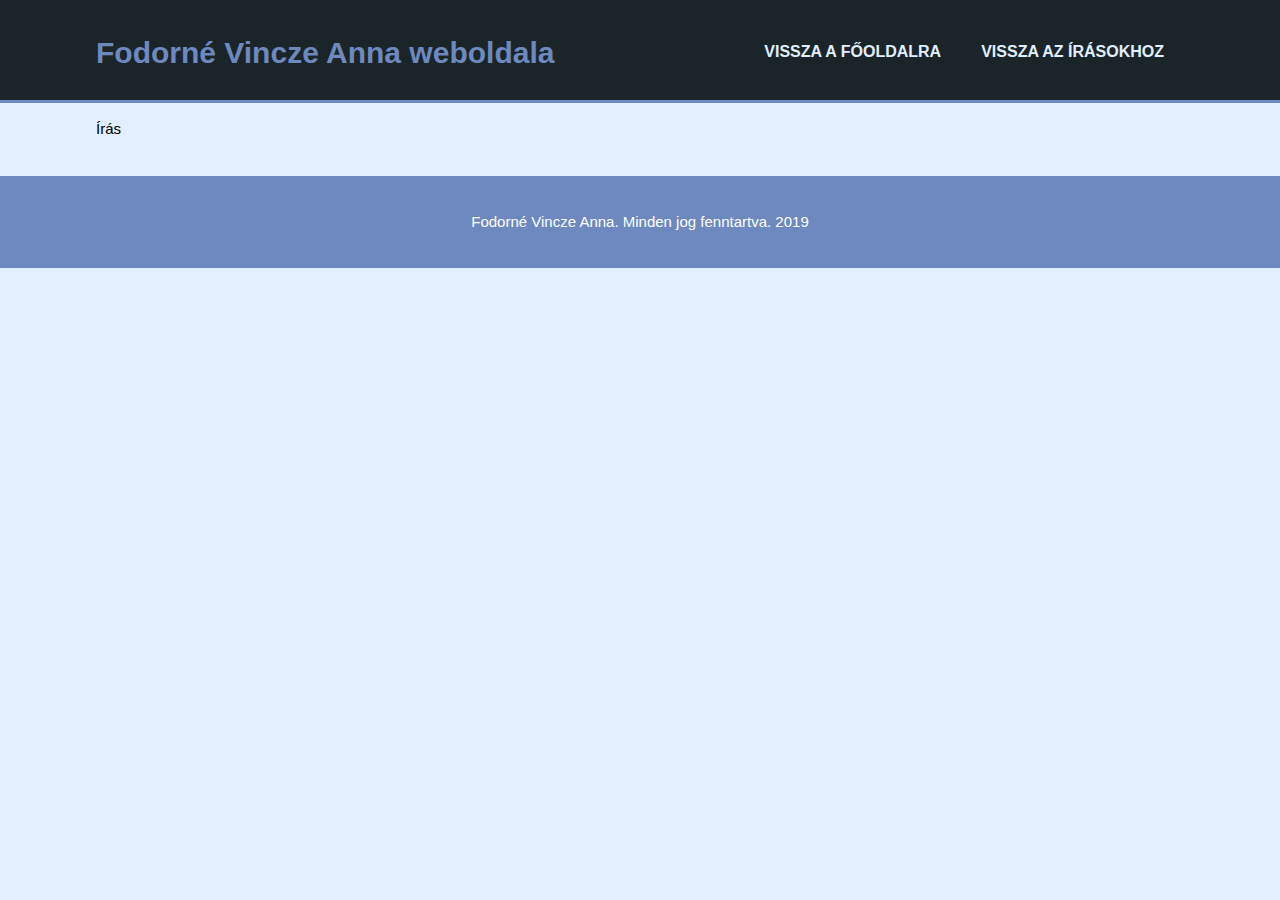
<file: books/book.html>
<!DOCTYPE html>
<html lang="en" dir="ltr">
  <head>
    <meta charset="utf-8">
    <meta name="viewport" content="width=device-width">
    <meta name="description" content="Gyógyulás daganatos betegeknek">
    <meta name="keywords" content="rák, daganat, Simonton, gyógyulás, pszichológia, pszichológus, segítség">
    <meta name="author" content="Fodorné Vincze Anna">
    <title>Fodorné Vincze Anna weblapja</title>
    <link rel="stylesheet" href="../css/style.css">
  </head>
  <body>
    <header>
      <div class="container">
        <div id="branding">
          <h1><span class="highlight">Fodorné Vincze Anna weboldala</span></h1>
        </div>
        <nav>
          <ul>
            <li><a href="../index.html">Vissza a Főoldalra</a></li>
            <li class="curent"><a href="../irasok.html">Vissza az írásokhoz</a></li>
          </ul>
        </nav>
      </div>
    </header>

    <section>
      <div class="container">
        <p>Írás</p>
      </div>
    </section>
    <footer>
      <p>Fodorné Vincze Anna. Minden jog fenntartva. 2019</P>
    </footer>
  </body>
</html>
</file>
<file: css/style.css>
body{
  font-family: Arial, Helvetica, Sans-serif;
  font-size: 15px;
  line-height: 1.5;
  padding: 0;
  margin: 0;
  background-color: #E1EFFF;
}
/*global*/
  .container{
    width: 85%;
    margin: auto;
    overflow: hidden;
  }
  .news{
    width: 97%;
    overflow:hidden;
    float:left;
  }
  ul{
    margin: 0;
    padding: 0;
  }
  .button_1{
    height: 38px;
    background: #6D89BF;
    border:0;
    padding-left: 20px;
    padding-right: 20px;
    color: #E1EFFF;
  }
.dark{
  padding: 15px;
  background: #1B2529;
  color: #E1EFFF;
  margin-top: 10px;
  margin-bottom: 10px;
}

/*header*/
header{
  background: #1B2529;
  color: #E1EFFF;
  padding-top: 30px;
  min-height: 70px;
  border-bottom: #6D89BF 3px solid;

}

header a{
  color: #E1EFFF;
  text-decoration: none;
  text-transform: uppercase;
  font-size: 16px;
}
header li{
  float: left;
  display: inline;
  padding: 0 20px 0 20px;
  font-weight: bold;
}
header #branding{
  float: left;
}
header #branding h1{
  margin: 0;
}
header nav{
  float: right;
  margin-top: 10px;
}
header .highlight, header .current a{
  color: #6D89BF;
  font-weight: bold;
}
header a:hover{
  color: #96F0F0;
  font-weight: bold;
}
/*showcase*/
#showcase{
  min-height: 600px;
  background: url('../img/background.jpg') no-repeat 0px 0px;
  text-align: center;
  text-shadow: 1px 1px #ffffff;
  color: #1B2529;
}
#showcase h1{
  margin-top: 200px;
  margin-bottom: 10px;
  font-size: 38px;
}
#showcase p{
  font-size: 20px;
}
/*boxes*/
#boxes{
  margin-top: 20px;
}
#boxes .box{
  float: left;
  width: 30%;
  padding: 10px;
  text-align: center;
}
#boxes .box img{
  width: 90px;
}

/*sidebar*/
aside#sidebar{
  margin-top: 80px;
  height: 50%;
  background-color: #ffffff;
  float: right;
}

/*main-col*/
article#main-col{
  text-align: justify;
}


footer{
  padding: 20px;
  margin-top: 20px;
  color: #ffffff;
  background-color: #6D89BF;
  text-align: center;
}

/*Media Quaries*/
@media(max-width: 768px){
  header#brading,
  header nav,
  header nav li,
  aside#sidebar{
    float:none;
    text-align: center;
    width: 100%;
  }
  header{
    padding-bottom: 20px;
  }
  #showcase h1{
    margin-top: 40px;
  }
  #boxes .box{
    float:none;
    text-align: center;
    width: 100%;
  }
}
/*A honlapot teljes egészében szerkesztette: Fodor Mátyás. 2019*/
</file>
